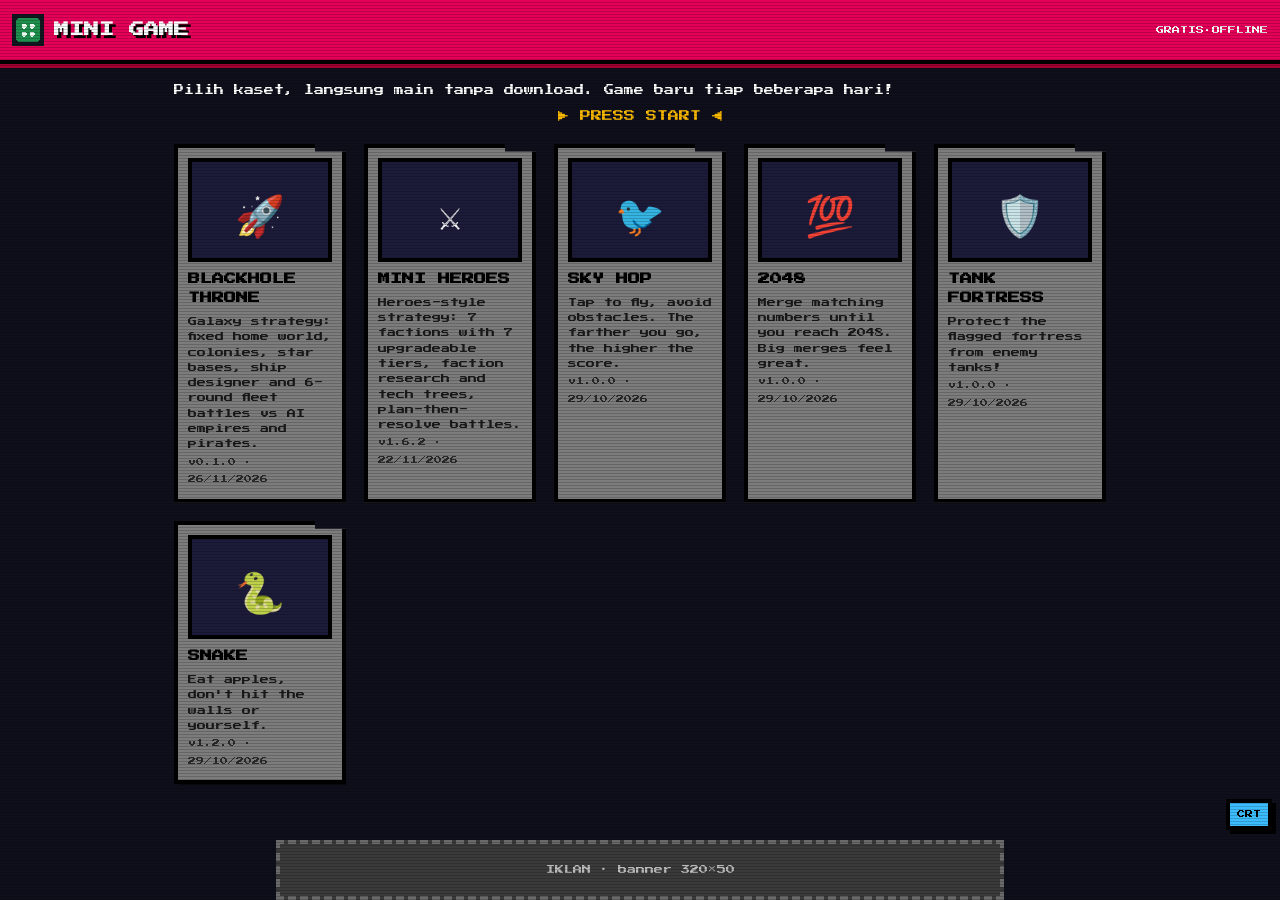
<file: index.html>
<!doctype html><html lang="id"><head><meta charset="utf-8"><meta name="viewport" content="width=device-width,initial-scale=1">
<title>Mini Game Portal</title><meta name="theme-color" content="#12161f"><link rel="manifest" href="manifest.webmanifest">
<link rel="icon" href="icons/icon-192.png"><link rel="stylesheet" href="style.css"></head><body class="crt">
<a class="btn alt" id="crt" style="position:fixed;right:8px;bottom:70px;z-index:20;font-size:8px;padding:5px 7px">CRT</a><header class="top"><img src="icons/icon-192.png" width="32" height="32" alt=""><h1>MINI GAME</h1><span style="margin-left:auto;font-size:8px">GRATIS·OFFLINE</span></header>
<main class="wrap"><p style="margin-top:0;font-size:10px">Pilih kaset, langsung main tanpa download. Game baru tiap beberapa hari!</p><p class="blink">▶ PRESS START ◀</p><div class="grid" id="g"></div></main>
<script src="ads.js"></script><script>
const DAY=864e5,rec=d=>Date.now()-new Date(d)<7*DAY;
fetch('games.json').then(r=>r.json()).then(list=>{
 list.sort((a,b)=>b.updated.localeCompare(a.updated));
 g.innerHTML=list.map(x=>{const nb=rec(x.added),ub=!nb&&rec(x.updated);
  return `<a class="card" href="${x.path}">${nb?'<span class="badge">Baru</span>':ub?'<span class="badge up">Update</span>':''}
  <div class="ic">${x.icon}</div><h3>${x.title}</h3><p>${x.desc}</p><small>v${x.version} · ${new Date(x.updated).toLocaleDateString('id-ID')}</small></a>`}).join('');
}).catch(()=>g.textContent='Gagal memuat daftar game.');
Ads.bottomBanner();
if(localStorage.crt==='0')document.body.classList.remove('crt');crt.onclick=()=>{localStorage.crt=document.body.classList.toggle('crt')?'1':'0'};
</script></body></html>
</file>
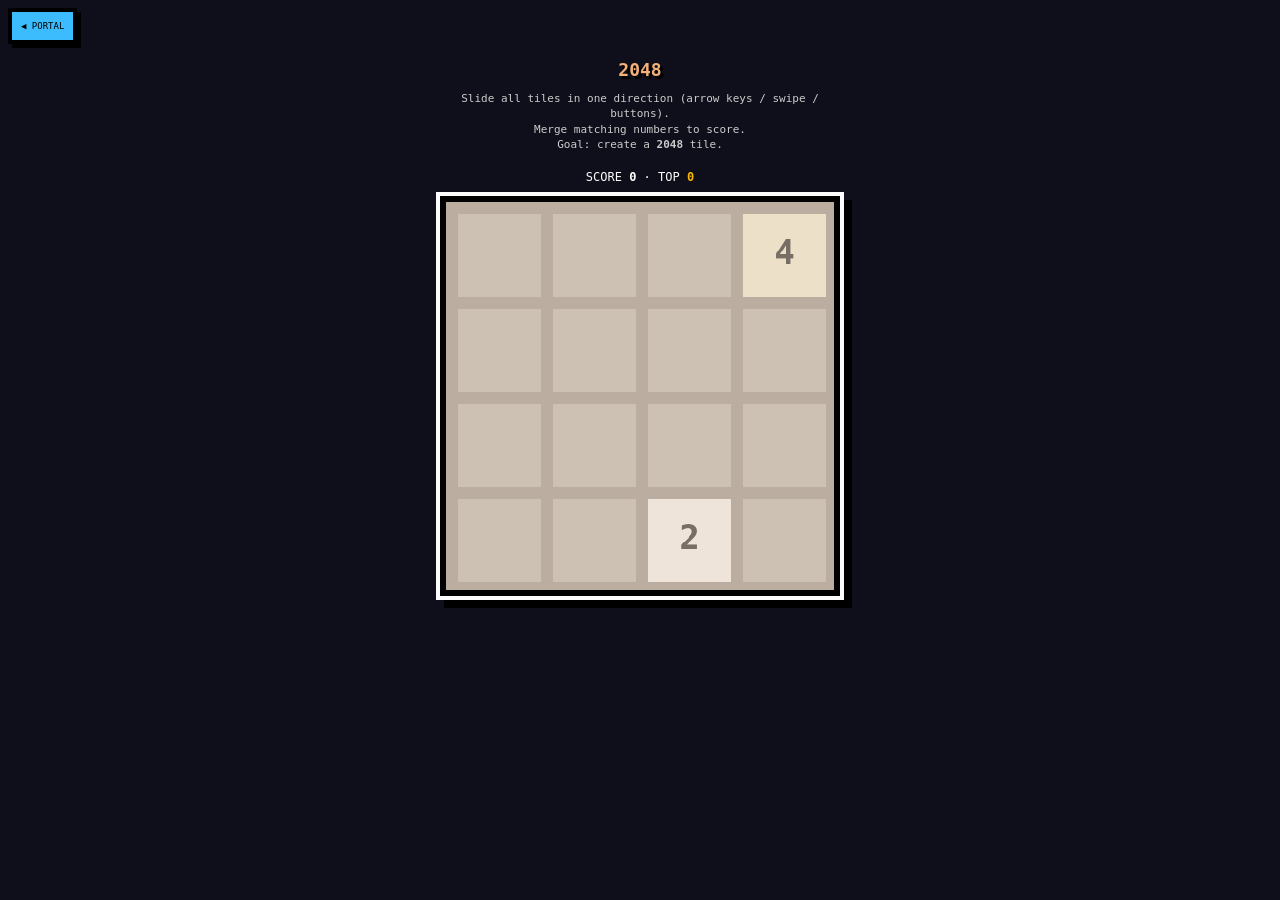
<file: games/2048/index.html>
<!doctype html><html lang="en"><head><meta charset="utf-8"><meta name="viewport" content="width=device-width,initial-scale=1">
<title>2048 · Mini Game</title><meta name="theme-color" content="#12161f"><link rel="manifest" href="../../manifest.webmanifest"><link rel="icon" href="../../icons/icon-192.png"><link rel="stylesheet" href="../../style.css">
<style>
body{display:flex;flex-direction:column;align-items:center;touch-action:none;padding-top:50px;font-family:monospace}
h1{margin:6px 0;font-size:18px;color:#f2b179;text-shadow:3px 3px 0 #000}#info{margin:8px 0;font-size:12px}#hint{font-size:11px;color:#ccc;max-width:360px;text-align:center;margin-bottom:8px;line-height:1.4}
#box{position:relative;width:min(calc(100vw - 32px),400px)}canvas{display:block;width:100%;height:auto;aspect-ratio:1;background:#bbada0;border:6px solid #000;box-shadow:0 0 0 4px #fcfcfc,8px 8px 0 4px #000}
#pad{display:none;grid-template-columns:repeat(3,70px);gap:8px;margin-top:14px}#pad button{height:60px;font-size:20px;border:4px solid #000;background:#7c7c7c;color:#000;box-shadow:3px 3px 0 #000;cursor:pointer}#pad button:active{transform:translate(2px,2px);box-shadow:none}
body.touch #pad{display:grid}
#over{display:none;position:fixed;inset:0;background:#000c;align-items:center;justify-content:center;flex-direction:column;gap:16px;z-index:20}
#over.show{display:flex}
</style></head><body>
<a class="btn alt tool back" href="../../">◀ PORTAL</a>
<h1>2048</h1>
<div id="hint">Slide all tiles in one direction (arrow keys / swipe / buttons).<br>Merge matching numbers to score.<br>Goal: create a <b>2048</b> tile.</div>
<div id="info">SCORE <b id="s">0</b> · TOP <b id="b" style="color:#f8b800">0</b></div>
<div id="box"><canvas id="c" width="400" height="400"></canvas></div>
<div id="pad"><span></span><button data-d="up">▲</button><span></span><button data-d="left">◄</button><button id="new">↺</button><button data-d="right">►</button><span></span><button data-d="down">▼</button></div>
<div id="over"><h2 style="color:#e40058;text-shadow:3px 3px 0 #000;margin:0;font-size:24px">GAME OVER</h2><button class="btn" id="again">Play Again</button></div>
<script>
const N=4;
const c=document.getElementById('c');
const x=c.getContext('2d');
let grid=[], score=0, best=+localStorage.best2048||0;
document.getElementById('b').textContent=best;
const colors={0:'#cdc1b4',2:'#eee4da',4:'#ede0c8',8:'#f2b179',16:'#f59563',32:'#f67c5f',64:'#f65e3b',128:'#edcf72',256:'#edcc61',512:'#edc850',1024:'#edc53f',2048:'#edc22e'};
function init(){
  grid=Array.from({length:N},()=>Array(N).fill(0));
  score=0;
  document.getElementById('s').textContent=0;
  document.getElementById('over').classList.remove('show');
  addTile(); addTile();
  draw();
}
function addTile(){
  const empty=[];
  for(let r=0;r<N;r++) for(let c=0;c<N;c++) if(grid[r][c]===0) empty.push([r,c]);
  if(!empty.length) return false;
  const [r,c]=empty[Math.floor(Math.random()*empty.length)];
  grid[r][c]=Math.random()<0.9?2:4;
  return true;
}
function draw(){
  x.fillStyle='#bbada0';
  x.fillRect(0,0,400,400);
  const size=86, gap=12;
  for(let r=0;r<N;r++){
    for(let c=0;c<N;c++){
      const v=grid[r][c];
      const px=gap+c*(size+gap);
      const py=gap+r*(size+gap);
      x.fillStyle=colors[v]||'#3c3a32';
      x.fillRect(px,py,size,size);
      if(v){
        x.fillStyle=v>4?'#f9f6f2':'#776e65';
        x.font='bold 36px monospace';
        x.textAlign='center';
        x.textBaseline='middle';
        x.fillText(v, px+size/2, py+size/2);
      }
    }
  }
}
function rotate(){ grid=grid[0].map((_,i)=>grid.map(row=>row[i]).reverse()); }
function slideLeft(){
  let moved=false;
  for(let r=0;r<N;r++){
    let row=grid[r].filter(v=>v);
    for(let i=0;i<row.length-1;i++){
      if(row[i]===row[i+1]){ row[i]*=2; score+=row[i]; row.splice(i+1,1); moved=true; }
    }
    while(row.length<N) row.push(0);
    if(row.join()!==grid[r].join()) moved=true;
    grid[r]=row;
  }
  return moved;
}
function move(dir){
  if(document.getElementById('over').classList.contains('show')) return;
  const times={left:0, up:3, right:2, down:1}[dir];
  for(let i=0;i<times;i++) rotate();
  const moved=slideLeft();
  for(let i=0;i<(4-times)%4;i++) rotate();
  if(moved){
    document.getElementById('s').textContent=score;
    if(score>best){ best=score; localStorage.best2048=best; document.getElementById('b').textContent=best; }
    if(!addTile()) checkOver();
    draw();
  }
}
function checkOver(){
  for(let r=0;r<N;r++) for(let c=0;c<N;c++){
    if(grid[r][c]===0) return;
    if(c<N-1 && grid[r][c]===grid[r][c+1]) return;
    if(r<N-1 && grid[r][c]===grid[r+1][c]) return;
  }
  document.getElementById('over').classList.add('show');
}
addEventListener('keydown', e=>{
  const map={ArrowLeft:'left', ArrowRight:'right', ArrowUp:'up', ArrowDown:'down'};
  if(map[e.key]){ e.preventDefault(); move(map[e.key]); }
});
document.querySelectorAll('[data-d]').forEach(btn=>btn.onclick=()=>move(btn.dataset.d));
document.getElementById('new').onclick=document.getElementById('again').onclick=init;
let sx,sy;
document.addEventListener('touchstart', e=>{sx=e.touches[0].clientX; sy=e.touches[0].clientY;},{passive:true});
document.addEventListener('touchend', e=>{
  const dx=e.changedTouches[0].clientX-sx, dy=e.changedTouches[0].clientY-sy;
  if(Math.abs(dx)+Math.abs(dy)<40) return;
  Math.abs(dx)>Math.abs(dy) ? move(dx>0?'right':'left') : move(dy>0?'down':'up');
});
if('ontouchstart' in window || navigator.maxTouchPoints>0) document.body.classList.add('touch');
init();
</script></body></html>
</file>
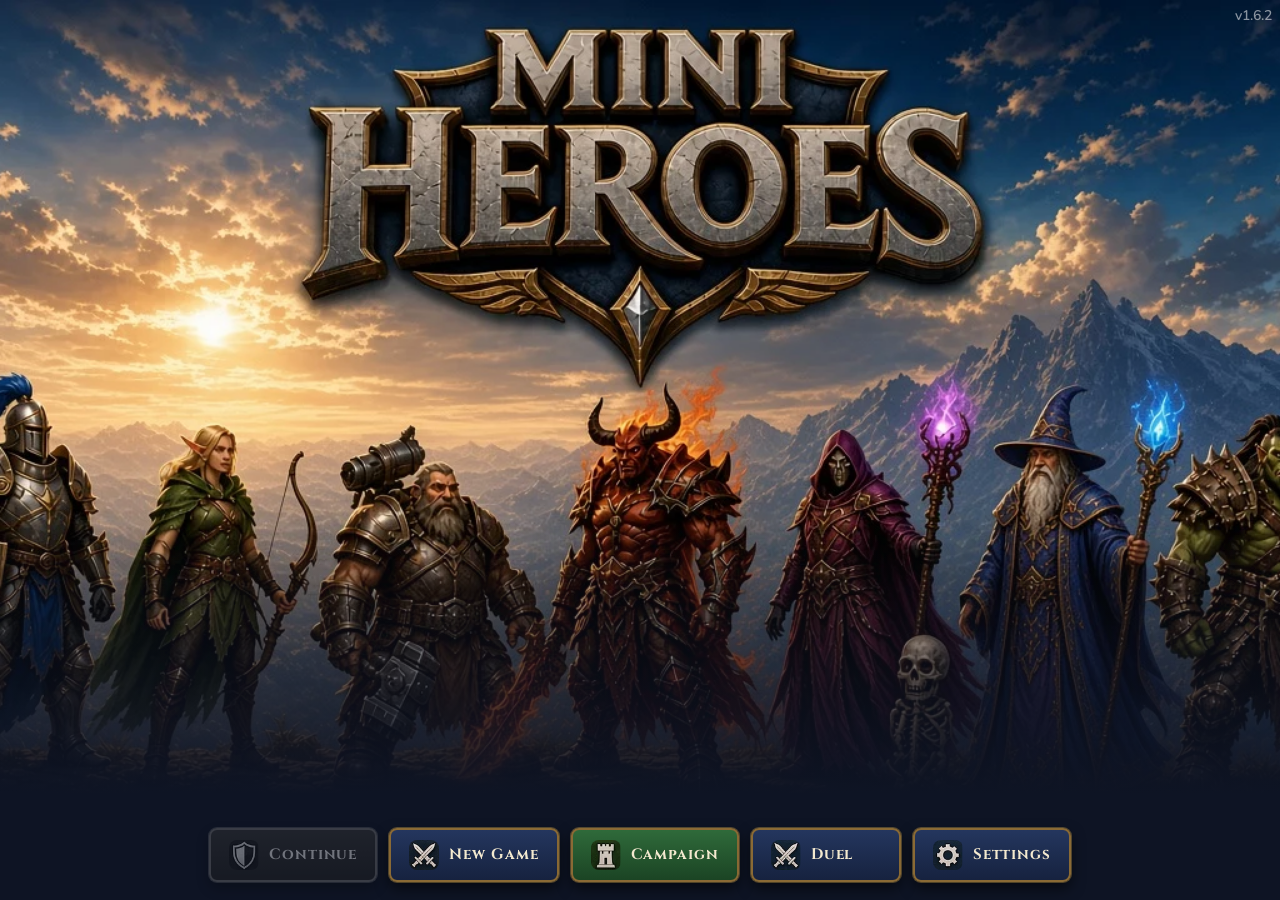
<file: games/miniheroes/index.html>
<!doctype html><html lang="en"><head><meta charset="utf-8"><meta name="viewport" content="width=device-width,initial-scale=1,user-scalable=no,viewport-fit=cover">
<title>Mini Heroes · Mini Game</title><meta name="theme-color" content="#0e1424"><link rel="manifest" href="../../manifest.webmanifest"><link rel="icon" href="../../icons/icon-192.png"><link rel="stylesheet" href="../../style.css">
<style>

/* Mini Heroes 1.6.2 — painted fantasy theme (overrides portal style.css on this page only) */
@font-face{font-family:'Cinzel';src:url(fonts/Cinzel-700.woff2) format('woff2');font-weight:700;font-style:normal;font-display:swap}
@font-face{font-family:'Cinzel Decorative';src:url(fonts/CinzelDecorative-700.woff2) format('woff2');font-weight:700;font-style:normal;font-display:swap}
@font-face{font-family:'Nunito';src:url(fonts/Nunito-600.woff2) format('woff2');font-weight:600;font-style:normal;font-display:swap}
@font-face{font-family:'Nunito';src:url(fonts/Nunito-800.woff2) format('woff2');font-weight:800;font-style:normal;font-display:swap}
:root{--bg:#0e1424;--panel:#18223a;--parchment:#e9d8b0;--ink:#f3ead6;--ink-dark:#2a1c0a;--gold:#d9a441;--gold-dark:#8a6a35;--gold-hi:#e2b552;--gold-lo:#a8782a;--red:#b33a2e;--blue:#3f7fbf;--green:#5f9e3a;--yellow:#d9a441;--grey:#7a7468;--dark:#0a0d16;--r:0px}
/* Undo the portal's `* { border-radius:0 !important }` without editing style.css */
body.mh,body.mh *{border-radius:var(--r,0px)!important;image-rendering:auto}
body.mh{margin:0;background:var(--bg);color:var(--ink);font-family:'Nunito',system-ui,sans-serif;font-weight:600;font-size:13px;line-height:1.45;image-rendering:auto;touch-action:none}
body.mh img,body.mh canvas{image-rendering:auto}
body.mh h2,body.mh h3,#ttl{font-family:'Cinzel Decorative',Cinzel,serif;font-weight:700;color:var(--gold);letter-spacing:.03em;text-shadow:none}
body.mh h2{font-size:18px;margin:0 0 8px}
body.mh h3{font-family:Cinzel,serif;font-size:14px;margin:10px 0 6px}
body.mh .btn{display:inline-block;font-family:Cinzel,serif;font-weight:700;font-size:12px;line-height:1.2;letter-spacing:.03em;text-transform:none;border:2px solid var(--gold-dark);padding:8px 12px;cursor:pointer;color:var(--ink-dark);background:linear-gradient(var(--gold-hi),var(--gold-lo));box-shadow:0 4px 12px #0008,inset 0 1px 0 #f3e0a8;--r:8px}
body.mh .btn:active{transform:translateY(1px);filter:brightness(.86);box-shadow:0 2px 6px #0008,inset 0 1px 0 #f3e0a8}
body.mh .btn.alt{background:linear-gradient(#3a5080,#24365c);color:var(--ink);box-shadow:0 4px 12px #0008,inset 0 1px 0 #8aa0c844}
body.mh .btn.g{background:linear-gradient(#7bb34e,#3d6e24);color:var(--ink)}
body.mh .btn.y{background:linear-gradient(var(--gold-hi),var(--gold-lo));color:var(--ink-dark)}
body.mh .btn.p{background:linear-gradient(#6a3a8a,#3a2058);color:var(--ink)}
body.mh .btn.r{background:linear-gradient(#c44a3c,#8a2a22);color:var(--ink)}
body.mh .btn[disabled]{opacity:.4;pointer-events:none;filter:grayscale(.3)}
body.mh input,body.mh select,body.mh textarea{font:inherit;color:var(--ink);background:var(--bg);border:2px solid var(--gold-dark);--r:8px;padding:6px 8px}
html,body{margin:0;width:100%;height:100%;overflow:hidden;overscroll-behavior:none}
body{touch-action:none}
#app{position:fixed;inset:0;width:100vw;height:100vh;height:100dvh;display:grid;grid-template-columns:100%;grid-template-rows:auto 1fr auto;grid-template-areas:"top" "view" "bar"}
#top{grid-area:top;display:flex;align-items:center;gap:6px;padding:4px 6px;background:#18223a;border-bottom:2px solid #8a6a35;box-shadow:0 4px 12px #0008;min-width:0}
#top .tb{flex:none;padding:5px 6px;font-size:11px;border-width:2px;box-shadow:0 4px 12px #0008}
#res{flex:1;display:flex;flex-wrap:wrap;gap:2px 10px;align-items:center;min-width:0}
#res span{display:inline-flex;align-items:center;gap:3px;white-space:nowrap}#res img{width:20px;height:20px;image-rendering:auto;border-radius:4px;--r:4px}
#res b{color:var(--yellow)}#cal{color:#3f7fbf;white-space:nowrap}
#ttl{color:var(--yellow);text-shadow:0 1px 2px #3a2a14;white-space:nowrap;display:none}
@media (max-width:899px),(max-height:499px){#top{flex-wrap:wrap}#res{order:9;flex-basis:100%;justify-content:space-around}#cal{flex:1;text-align:center;font-size:11px}}
#view{grid-area:view;position:relative;overflow:hidden;background:#0e1424;min-height:0}
#px{position:absolute;inset:0;width:100%;height:100%;pointer-events:none;visibility:hidden}
#c{position:absolute;inset:0;width:100%;height:100%;image-rendering:auto;touch-action:none;cursor:pointer}
#msg{position:absolute;left:6px;right:6px;bottom:6px;pointer-events:none;text-align:center;color:var(--green);font-size:12px;line-height:1.5;text-shadow:0 1px 2px #3a2a14}
#msg:not(:empty){background:#000a;padding:5px;border:2px solid #8a6a35}
#tut{position:absolute;left:50%;transform:translateX(-50%);top:64px;width:min(92%,460px);z-index:5;background:#18223aee;border:3px solid #d9a441;box-shadow:0 4px 12px #0008;padding:8px;font-size:12px;line-height:1.6;color:#fff}
#tut b{color:var(--yellow)}#tut .btn{margin-top:6px;padding:6px 8px;font-size:11px;border-width:2px;box-shadow:0 4px 12px #0008}
@media (min-width:900px){#tut{top:8px}}
.skl{display:grid;grid-template-columns:repeat(4,minmax(0,1fr));gap:3px}.skl span{background:#0e1424;border:2px solid #8a6a35;padding:3px 2px;font-size:11px;text-align:center;color:#3f7fbf}.skl span i{display:block;font-style:normal;color:var(--yellow)}.skl .e{color:#444}
#pre{position:absolute;left:0;right:0;bottom:0;max-height:52%;overflow-y:auto;z-index:4;background:#18223af2;border-top:2px solid #8a6a35;box-shadow:0 -4px 12px #0008;padding:6px 8px;font-size:11px;line-height:1.6;color:#fff}
#pre h2{font-size:14px;margin:0 0 2px;color:var(--yellow);text-shadow:0 1px 2px #3a2a14}#pre h3{font-size:12px;margin:6px 0 2px;color:var(--blue)}#pre p{margin:2px 0}#pre .hl{color:var(--yellow)}
#pre .bar{display:flex;flex-wrap:wrap;gap:4px;align-items:center;margin:2px 0}#pre .btn{padding:6px 6px;font-size:11px;border-width:2px;box-shadow:0 4px 12px #0008}
@media (min-width:900px){#pre{left:auto;top:0;width:340px;max-height:none;border-top:0;border-left:2px solid #8a6a35;box-shadow:-4px 0 12px #0008;font-size:12px}}
.tal{display:grid;grid-template-columns:repeat(3,minmax(0,1fr));gap:4px}.tal div{display:flex;flex-direction:column;gap:4px}.tal .btn{font-size:11px;padding:5px 3px;text-align:left;opacity:1}.tal .btn small{display:block;font-size:11px;line-height:1.4;opacity:.85}.tal .btn[disabled]{opacity:.45}.tal .ult{border-color:#d9a441}
#pol{display:flex;gap:2px}.pi{display:inline-block;font-style:normal;font-size:11px;color:#000;padding:2px 3px;border:2px solid #8a6a35;margin-right:3px;vertical-align:middle}
.kg{padding:8px 10px}.kslots{display:grid;grid-template-columns:repeat(auto-fit,minmax(150px,1fr));gap:6px}.kslot{font-size:12px;padding:10px 6px;text-align:left}
.cols3{display:grid;grid-template-columns:1fr;gap:6px}@media (min-width:900px){.cols3{grid-template-columns:repeat(3,1fr)}}
.ok{color:var(--green)}
#pre .fbar{position:sticky;bottom:-6px;margin:4px -8px -6px;padding:6px 8px max(6px,env(safe-area-inset-bottom));background:#18223a;border-top:2px solid #8a6a35}
#tip{position:absolute;z-index:6;pointer-events:none;background:#18223af0;border:2px solid #8a6a35;box-shadow:0 4px 12px #0008;padding:5px 7px;font-size:11px;line-height:1.6;color:#fff;max-width:240px}#tip b{color:var(--yellow);display:flex;gap:4px;align-items:center}#tip img{width:16px;height:16px;image-rendering:auto}#tip .thr{color:#000;padding:1px 4px;margin-top:2px;display:inline-block}
#cele{position:absolute;inset:0;z-index:7;pointer-events:none;align-items:center;justify-content:center}
#cele .cbox{display:flex;flex-direction:column;align-items:center;gap:6px;padding:12px 16px;background:#18223ae0;border:2px solid #8a6a35;box-shadow:0 0 0 2px var(--a),0 4px 16px #000a;text-align:center}
#cele .cbox img{width:48px;height:48px;image-rendering:auto}#cele b{font-size:clamp(16px,3.2vw,24px);color:var(--a);text-shadow:0 1px 2px #3a2a14}#cele small{font-size:13px;color:#fff}
#cele.go .cbox{animation:cpop 1.5s ease-out forwards}@keyframes cpop{0%{transform:scale(.2);opacity:0}15%{transform:scale(1.15);opacity:1}25%{transform:scale(1)}80%{opacity:1}100%{transform:scale(1.05) translateY(-20px);opacity:0}}
#cele i{position:absolute;left:50%;top:50%;width:6px;height:6px;opacity:0}#cele i.coin{width:8px;height:8px;border-radius:50%;--r:50%;border:1px solid #000}#cele.go i{animation:burst 1.1s ease-out forwards}
@keyframes burst{0%{transform:translate(0,0) scale(1);opacity:1}100%{transform:translate(var(--dx),calc(var(--dy) + 40px)) scale(.4);opacity:0}}
.tres{display:flex;flex-wrap:wrap;gap:4px 14px;padding:6px 10px;background:#0e1424;border-bottom:2px solid #8a6a35;font-size:13px}.tres span{display:flex;align-items:center;gap:4px}.tres img{width:20px;height:20px;image-rendering:auto}.tres small{color:var(--green);font-size:11px}
.mkt{border:2px solid #8a6a35;background:#0e1424;padding:5px;margin:4px 0}.mkt img{width:18px;height:18px;image-rendering:auto}.mkt .bar{display:flex;flex-wrap:wrap;gap:4px;align-items:center;margin:2px 0}.mkt small{font-size:11px;opacity:.8}.mrange{flex:1;min-width:90px;accent-color:#d9a441}.mprev{flex:1;font-size:11px}
.fdia{display:inline-block;line-height:0;margin-right:6px;vertical-align:middle}.fdia i{display:inline-block;width:7px;height:7px;margin:0 1px 1px 0;background:#2a2a4a;border:1px solid #000}.fdia i.m{background:#3f7fbf}.fdia i.r{background:#5f9e3a}
.it.form{align-items:center}.dz{display:inline-block;width:12px;height:12px;background:#3f7fbf80;border:2px solid #3f7fbf;vertical-align:middle}.hlp summary{cursor:pointer;color:var(--blue);margin:4px 0}.hlp div{font-size:11px;margin:2px 0}
#mmapw{position:absolute;right:6px;bottom:44px;display:flex;flex-direction:column;align-items:flex-end;gap:4px;z-index:3}#mmap{width:min(36vw,150px);height:auto;image-rendering:auto;border:2px solid #8a6a35;background:#000;box-shadow:0 4px 12px #0008;cursor:pointer}#mmapw.hide #mmap{display:none}#mmapw .btn{padding:4px 6px;font-size:11px;border-width:2px}
@media (min-width:900px) and (min-height:500px){#mmapw{display:none!important}}
#obj{position:absolute;left:50%;transform:translateX(-50%);top:6px;z-index:4;max-width:min(94%,640px);background:#18223ae8;border:3px solid #d9a441;box-shadow:0 4px 12px #0008;padding:5px 8px;font-size:11px;line-height:1.6;color:#fcfcfc;text-align:center;pointer-events:none}
@media (max-width:899px){#obj{top:84px;max-width:calc(100% - 70px);left:6px;transform:none}}
#dlg{position:absolute;inset:0;z-index:25;background:#0008;align-items:flex-end;justify-content:center;padding-bottom:20px}
#dlg .dbox{width:min(94%,620px);background:#18223a;border:2px solid #8a6a35;box-shadow:0 0 0 2px #8a6a35,0 4px 16px #000a;padding:10px 12px;font-size:12px;line-height:1.8;color:#fcfcfc;animation:pop .2s ease-out}
#dlg b{color:#d9a441;display:block;margin-bottom:4px}#dlg p{margin:0 0 6px}#dlg .bar{display:flex;gap:6px;align-items:center;justify-content:flex-end}#dlg i{flex:1;font-style:normal;color:#888;font-size:11px}#dlg .btn{padding:6px 8px;font-size:11px;border-width:2px}
.mt{display:grid;grid-template-columns:1fr 1fr;gap:8px}.mt>div{min-width:0}.mt h3{margin:4px 0}
.msl{display:grid;grid-template-columns:repeat(4,minmax(0,1fr));gap:4px}@media (min-width:700px){.msl{grid-template-columns:repeat(7,minmax(0,1fr))}.mt{grid-template-columns:1fr 1fr}}
.msl button{position:relative;aspect-ratio:1;padding:0;background:#0e1424;border:2px solid #8a6a35;box-shadow:none;min-width:0}.msl button img{width:100%;height:100%;image-rendering:auto}.msl button s{position:absolute;right:1px;bottom:0;text-decoration:none;font-size:11px;color:var(--yellow);text-shadow:0 1px 2px #3a2a14}
.msl button.sel{border-color:#d9a441;box-shadow:0 0 0 2px #d9a441}.msl button.tgt{border-color:#5f9e3a}.mart{display:flex;flex-wrap:wrap;gap:4px}.mart .btn{font-size:11px;padding:5px}
#mcnt{width:100%;accent-color:#d9a441}
#zoom{position:absolute;right:6px;top:6px;display:flex;flex-direction:column;gap:6px}
#zoom .btn{width:38px;height:38px;padding:0;font-size:14px;border-width:2px;box-shadow:0 4px 12px #0008}
#chip{position:absolute;left:6px;top:6px;display:flex;gap:6px;align-items:center;background:#18223acc;border:2px solid #8a6a35;padding:3px 6px 3px 3px;cursor:pointer;max-width:70%}
#chip img,#chip .hp{width:40px;height:40px;image-rendering:auto;border:2px solid #8a6a35}
.hp{display:inline-block;flex:none;width:40px;height:40px;background-repeat:no-repeat;background-color:#0e1424;background-size:calc(var(--cols)*100%) calc(var(--rows)*100%);background-position:calc(var(--col)*100%/max(var(--cols) - 1,1)) calc(var(--row)*100%/max(var(--rows) - 1,1));image-rendering:auto;border:2px solid #8a6a35;vertical-align:middle}
#chip .bars{display:flex;flex-direction:column;gap:3px;font-size:11px}
.meter{height:6px;width:90px;background:#000;border:1px solid #000}.meter i{display:block;height:100%}
#bar{grid-area:bar;display:flex;flex-wrap:wrap;justify-content:center;gap:6px;padding:6px;background:#18223a;border-top:2px solid #8a6a35;padding-bottom:max(6px,env(safe-area-inset-bottom))}
#bar .btn{padding:9px 8px;font-size:12px;border-width:2px;box-shadow:0 4px 12px #0008}
.btn.g{background:var(--green);color:#000}.btn.y{background:var(--yellow);color:#000}.btn.p{background:#d858f8;color:#000}
.btn[disabled]{opacity:.35;pointer-events:none}
#side{grid-area:side;display:none;overflow-y:auto;background:#18223a;border-left:2px solid #8a6a35;padding:8px;gap:8px;flex-direction:column}
.hcard{display:flex;gap:8px;align-items:center}.hcard img,.hcard .hp{width:64px;height:64px;image-rendering:auto;border:2px solid #8a6a35}
.hcard b{color:var(--yellow);font-size:14px}
.stats{display:grid;grid-template-columns:repeat(4,1fr);gap:4px;text-align:center}.stats div{background:#0e1424;border:2px solid #8a6a35;padding:4px 0}.stats b{display:block;color:var(--yellow);font-size:14px}
.slots{display:grid;grid-template-columns:repeat(7,minmax(0,1fr));gap:3px}.slot{position:relative;aspect-ratio:1;background:#0e1424;border:2px solid #8a6a35}
.slot img{width:100%;height:100%;image-rendering:auto}.slot s{position:absolute;right:0;bottom:-1px;text-decoration:none;font-size:13px;color:var(--yellow);text-shadow:0 0 3px #3a2a14,0 1px 2px #3a2a14}
#mini{width:100%;image-rendering:auto;border:2px solid #8a6a35;background:#000;cursor:pointer}
.lst .btn{display:block;width:100%;margin:3px 0;padding:6px;font-size:11px;text-align:left;border-width:2px;box-shadow:0 4px 12px #0008}
.lst h4{margin:6px 0 2px;font-size:12px;color:#3f7fbf}
@media (min-width:900px) and (min-height:500px){
 #app{grid-template-columns:1fr 300px;grid-template-areas:"top top" "view side" "view bar"}
 #side{display:flex}#chip{display:none}#ttl{display:block}
 #bar{border-left:2px solid #8a6a35;border-top:0}#bar .btn{flex:1 1 40%}
 #res{gap:2px 18px;font-size:13px}#res img{width:24px;height:24px}
}
#panel{display:none;position:fixed;inset:0;z-index:30;background:#000a;align-items:flex-end;justify-content:center}
#panel.show{display:flex}
.pbox{width:100vw;max-height:82dvh;overflow-y:auto;background:var(--panel);border-top:2px solid #8a6a35;box-shadow:0 -4px 12px #0008;padding:10px 10px max(10px,env(safe-area-inset-bottom));font-size:12px;line-height:1.7;animation:up .22s ease-out}
@keyframes up{from{transform:translateY(100%)}to{transform:none}}
@media (min-width:700px){#panel{align-items:center}.pbox{width:min(520px,94vw);border:2px solid #8a6a35;box-shadow:0 4px 12px #0008;animation:pop .15s ease-out}@keyframes pop{from{transform:scale(.9)}}}
.pbox.full{width:100vw;height:100dvh;max-height:100dvh;border:0;box-shadow:none;animation:none;padding:0}
.pbox h2{font-size:16px;margin:0 0 6px;color:var(--yellow);text-shadow:0 1px 2px #3a2a14}
.pbox h3{font-size:13px;margin:10px 0 4px;color:var(--blue)}
.it{display:flex;align-items:center;justify-content:space-between;gap:6px;border-bottom:2px solid #8a6a35;padding:4px 0}
.it .t{flex:1;min-width:0}.it small{color:#aaa;font-size:11px;display:block}.it img{width:32px;height:32px;image-rendering:auto;flex:none}
.sb{padding:7px 8px;font-size:12px;box-shadow:0 4px 12px #0008;border-width:2px}
.no{color:#b33a2e}.ok{color:var(--green)}
.thead{position:sticky;top:0;z-index:2;display:flex;align-items:center;gap:8px;padding:8px 10px;background:#18223a;border-bottom:2px solid #8a6a35}
.thead h2{flex:1;margin:0}
.tview{display:block;width:100%;max-height:34dvh;object-fit:contain;image-rendering:auto;background:#000;border-bottom:2px solid #8a6a35}
.tscene{position:relative;background:#0e1424 var(--bg) center 40%/cover no-repeat;border-bottom:2px solid #8a6a35;min-height:min(46vw,30dvh);display:flex;flex-direction:column;justify-content:flex-end}
.tscene .tview{display:none}
.tscene::before{content:'';position:absolute;inset:0;background:linear-gradient(180deg,#0000 45%,#0e1424cc 100%);pointer-events:none}
.tbld{position:relative;display:flex;gap:4px;overflow-x:auto;padding:6px;scrollbar-width:thin;-webkit-overflow-scrolling:touch}
.bcard{flex:none;width:62px;display:flex;flex-direction:column;align-items:center;gap:2px;padding:3px 2px;background:#18223aee;border:2px solid #8a6a35;box-shadow:inset 0 0 0 1px #3c3c6c;color:#fcfcfc;font:inherit;font-size:11px;line-height:1.2;text-align:center;cursor:default}
.bcard b{font-size:20px;line-height:34px;height:34px}.bcard img,.bcard .pu{width:34px;height:34px}
.bcard span{min-height:14px;display:flex;align-items:center}.bcard i{font-style:normal;font-size:11px}
.bcard.built{box-shadow:inset 0 0 0 1px #5f9e3a}.bcard.built i{color:#5f9e3a}
.bcard.can{border-color:#d9a441;cursor:pointer;animation:bpulse 1.4s infinite}.bcard.can i{color:#d9a441}
.bcard.lock{filter:grayscale(1) brightness(.6)}
@keyframes bpulse{50%{box-shadow:inset 0 0 0 1px #d9a441,0 0 6px #d9a441}}
.pu{display:inline-block;flex:none;width:48px;height:48px;background-repeat:no-repeat;background-size:calc(var(--n) * 100%) 100%;background-position:calc(var(--x) * 100% / (var(--n) - 1)) 0;image-rendering:auto}
.it .pu{width:52px;height:52px;margin:-6px 0}.slot .pu{width:100%;height:100%}.fu .pu{width:40px;height:40px}
.msl .pu{width:100%;height:100%;pointer-events:none}.slot .pu,.bcard .pu{pointer-events:none}
@media (min-width:900px){.bcard{width:74px;font-size:11px}.bcard b,.bcard img,.bcard .pu{width:44px;height:44px;line-height:44px}.tscene{min-height:220px}}
.cols{display:grid;grid-template-columns:1fr;gap:0 16px;padding:0 10px 16px}
@media (min-width:900px){.cols{grid-template-columns:1fr 1fr}}
.rp{background:#0e1424;border:2px solid #8a6a35;padding:6px 8px;font-size:12px}.rp b{font-size:16px;color:var(--yellow)}.rp .meter{width:100%;margin:4px 0}.rp small{display:block;color:#aaa}
.tl{display:grid;grid-template-columns:70px 1fr;gap:6px;align-items:stretch;margin:4px 0;border-bottom:2px solid #8a6a35;padding-bottom:4px}.tl>b{font-size:11px;color:var(--blue)}.tl>b small{display:block;color:var(--yellow)}
.tch{display:grid;grid-template-columns:repeat(3,minmax(0,1fr));gap:4px}.tch .btn{font-size:11px;padding:5px 4px;text-align:left}.tch .btn small{display:block;font-size:11px;line-height:1.4;opacity:.85}.tch .btn[disabled]{opacity:.5}.tch .ult{border-color:#d9a441}
@media (max-width:520px){.tl{grid-template-columns:1fr}.tch{grid-template-columns:1fr}}
.fi{display:flex;flex-direction:column;gap:2px}.fu{display:flex;flex-wrap:wrap;gap:2px}.fu img{width:32px;height:32px;image-rendering:auto;background:#0e1424;border:2px solid #8a6a35}
.rpbar{font-size:11px;color:#3f7fbf}.rpbar b{color:var(--yellow)}.rpbar .meter{width:100%}

/* ---- battle: full-viewport field, slim bottom bar, spellbook menu ---- */
body.battle #app{grid-template-columns:100%;grid-template-rows:1fr auto;grid-template-areas:"view" "bar"}
body.battle #top,body.battle #side{display:none!important}
body.battle #bar{border-left:0;border-top:2px solid #8a6a35;padding:4px 6px;padding-bottom:max(4px,env(safe-area-inset-bottom));gap:6px;flex-wrap:nowrap}
body.battle #bar .btn{flex:1 1 0;max-width:180px;padding:8px 4px;font-size:11px;box-shadow:0 4px 12px #0008}
body.battle #msg{bottom:4px;font-size:11px}
#book{display:none;position:absolute;inset:0;z-index:20;background:#000b;align-items:center;justify-content:center;perspective:1200px}
#book.show{display:flex}
#book .bk{position:relative;display:grid;grid-template-columns:1fr 1fr;width:min(96vw,760px);height:min(86%,520px);background:#5a2a10;border:2px solid #8a6a35;box-shadow:0 0 0 2px #8a6a35,0 8px 24px #000a;padding:8px;gap:0;transform-style:preserve-3d}
#book .pg{background:#e8d4a0;color:#2a1808;padding:10px 12px;overflow-y:auto;font-size:11px;line-height:1.7;border:2px solid #8a6a35;box-shadow:inset 0 0 12px #a8844880}
#book .pg.l{transform-origin:right center;border-right:1px solid #7a5428;box-shadow:inset -10px 0 12px -6px #6a4418}
#book .pg.r{transform-origin:left center;box-shadow:inset 10px 0 12px -6px #6a4418}
#book.show .pg.l{animation:bkl .45s ease-out}#book.show .pg.r{animation:bkr .45s ease-out}#book.show .bk{animation:bkin .3s ease-out}
@keyframes bkl{0%{transform:rotateY(-88deg);opacity:.2}100%{transform:none;opacity:1}}@keyframes bkr{0%{transform:rotateY(88deg);opacity:.2}100%{transform:none;opacity:1}}
@keyframes bkin{0%{transform:scale(.6) translateY(40px);opacity:0}100%{transform:none;opacity:1}}
#book h2{font-size:14px;margin:0 0 6px;color:#7a1020;text-shadow:1px 1px 0 #fff8}#book h3{font-size:12px;margin:8px 0 3px;color:#204080}
#book .btn{font-size:11px;padding:6px 6px;border-width:2px;box-shadow:0 4px 12px #0008;margin:2px 2px 2px 0}
#book .sp{display:flex;align-items:center;gap:6px;border-bottom:2px dotted #8a6438;padding:4px 0}#book .sp div{flex:1}#book .sp small{display:block;color:#5a4028;font-size:11px}
#book .bkx{position:absolute;right:-10px;top:-12px;width:34px;height:34px;padding:0;background:#b33a2e;color:#fff;font-size:14px}
@media (max-width:600px){#book .bk{grid-template-columns:1fr;grid-template-rows:1fr 1fr;height:88%}#book .pg.l{transform-origin:center bottom;border-right:2px solid #8a6a35}#book .pg.r{transform-origin:center top}
 @keyframes bkl{0%{transform:rotateX(88deg);opacity:.2}100%{transform:none;opacity:1}}@keyframes bkr{0%{transform:rotateX(-88deg);opacity:.2}100%{transform:none;opacity:1}}}
#dbg{position:fixed;left:4px;top:40px;z-index:99;margin:0;padding:4px 6px;background:#000c;color:#5f9e3a;font:12px/1.35 monospace;pointer-events:none;white-space:pre}

/* 1.5 painted UI */
.mmback{display:block;margin:0 0 8px;font-size:13px}
.ico-pi{background:none!important;padding:0!important;border:0!important;width:auto!important;height:auto!important}
.ico{display:inline-block;flex:none;background-image:url(art/icons.webp);background-repeat:no-repeat;vertical-align:middle;border-radius:8px;--r:8px;image-rendering:auto}
.ico.gold{box-shadow:0 0 0 2px #e2b552,0 0 12px #d9a44190}.ico.glow{animation:iglow 1.4s ease-in-out infinite}
@keyframes iglow{50%{box-shadow:0 0 0 2px #7ce0ff,0 0 16px #3f7fbf}}
.evart{display:inline-block;background-image:url(art/events.webp);background-repeat:no-repeat}
#home{position:fixed;inset:0;z-index:30;display:none;flex-direction:column;justify-content:flex-end;align-items:center;background:#0e1424;overflow:hidden}
#home .hbg{position:absolute;inset:0;background:url(art/home.webp) center top/cover no-repeat}
#home .hcastle,#home .htitle,#home .hheroes{display:none;pointer-events:none}
#home .hbg::after{content:'';position:absolute;left:0;right:0;bottom:0;height:42%;background:linear-gradient(transparent,#0e1424 72%);pointer-events:none}
#home nav{position:relative;z-index:2;display:flex;gap:12px;flex-wrap:wrap;justify-content:center;padding:14px 12px calc(18px + env(safe-area-inset-bottom));width:100%;background:linear-gradient(#0e142400,#0e1424e8 40%,#0e1424)}
.hbtn{display:flex;align-items:center;gap:10px;min-width:150px;padding:10px 18px;font:700 15px/1.1 Cinzel,serif;letter-spacing:.06em;color:#f4ead0;background:linear-gradient(#24365e,#16223f);border:2px solid #8a6a35;border-radius:8px;--r:8px;box-shadow:0 0 0 2px #0008,0 6px 14px #0009;cursor:pointer}
.hbtn img{width:30px;height:30px;object-fit:contain;flex:none}.hbtn.hot{background:linear-gradient(#2f6a3a,#1b4424)}.hbtn:disabled{opacity:.45;filter:grayscale(1)}.hbtn:not(:disabled):hover{filter:brightness(1.2)}
#home .hver{position:absolute;right:8px;top:6px;font:14px Nunito,system-ui,sans-serif;color:#fff8}
@media (max-aspect-ratio:1/1){
#home .hbg{background:#0e1424}
#home .hbg::after{display:none}
#home .hcastle{display:block;position:absolute;left:0;right:0;top:0;height:64%;background:url(art/home-castle.webp) 50% 66%/cover no-repeat}
#home .hcastle::after{content:'';position:absolute;left:0;right:0;bottom:0;height:34%;background:linear-gradient(transparent 0%,#1a181490 40%,#0e1424e6 80%,#0e1424 100%);pointer-events:none}
#home .htitle{display:block;position:absolute;left:50%;top:max(10px,3.5%);z-index:2;margin:0;width:min(88%,460px);transform:translateX(-50%);line-height:0;font-size:0;color:transparent}
#home .htitle img{width:100%;height:auto;aspect-ratio:1438/838;filter:drop-shadow(0 6px 14px #000c)}
#home .hheroes{display:block;position:relative;z-index:1;width:100%;flex:none;aspect-ratio:1280/445;max-height:30vh;margin-bottom:-10px;background:url(art/home-heroes.webp) 50% 100%/cover no-repeat;-webkit-mask-image:linear-gradient(transparent,#000 14%);mask-image:linear-gradient(transparent,#000 14%)}
#home nav{flex-direction:column;align-items:stretch;padding:12px 24px 22px;background:linear-gradient(#0e142400,#0e1424b0 40%,#0e1424f2 68%,#0e1424)}
.hbtn{justify-content:flex-start}
}
.fgrid{display:grid!important;grid-template-columns:repeat(auto-fill,minmax(92px,1fr));gap:8px}
.fcard{display:flex;flex-direction:column;align-items:center;gap:4px;padding:6px 4px;background:#18223a;border:2px solid #333a55;border-radius:8px;--r:8px;color:#fff;font:inherit;font-size:13px;cursor:pointer}
.fgrid .fcard{background:#18223a!important;color:#fff!important}.fcard canvas,.fcard img,.fcard .pu{width:56px!important;height:56px!important;object-fit:contain}.fcard.y{border-color:var(--fc);box-shadow:0 0 12px var(--fc)}.fcard .rq{font-size:34px;line-height:56px}
.pgrid{display:grid;grid-template-columns:repeat(auto-fill,minmax(96px,1fr));gap:8px;margin:8px 0}
.pcard{position:relative;display:flex;flex-direction:column;align-items:center;gap:5px;padding:8px 4px;background:#18223a;border:2px solid #3a3f5c;border-radius:8px;--r:8px;color:#e8e2cc;font:inherit;font-size:12px;cursor:pointer;border-top-color:var(--pc)}
.pcard.on{border-color:#e2b552;box-shadow:0 0 14px #d9a441a0;background:#2a2410}.pcard.on b{position:absolute;top:2px;right:4px;font-size:11px;color:#e2b552}.pcard.lock{opacity:.45}
.ttree{display:flex;flex-direction:column;gap:6px;margin:8px 0}
.tlv{display:grid;grid-template-columns:44px repeat(3,1fr);gap:6px;align-items:center}.tlv>b{font-size:13px;color:#e2b552;text-align:center}.tlv>b small{display:block;color:#aaa;font-size:11px}
.tnode{position:relative;display:flex;flex-direction:column;align-items:center;gap:3px;padding:6px 2px;background:#18223a;border:2px solid #2c3352;border-radius:10px;--r:10px;color:#ddd;font:inherit;font-size:11px;cursor:pointer}
.tnode .ico{border-radius:50%!important;--r:50%;filter:hue-rotate(var(--h))}.tnode.gold{border-color:#e2b552;background:#2a2410}.tnode.gold .ico{box-shadow:0 0 0 3px #e2b552,0 0 14px #d9a441}
.tnode.glow{border-color:#3f7fbf}.tnode.glow .ico{animation:iglow 1.4s ease-in-out infinite}.tnode.lock .ico,.tnode.dim .ico{filter:hue-rotate(var(--h)) grayscale(.85) brightness(.55)}
.tnode .pad{position:absolute;top:18px;font-style:normal;font-size:20px;text-shadow:0 2px 3px #000}
.dcard{position:fixed;inset:0;z-index:40;display:flex;align-items:center;justify-content:center;background:#0009}
.dbox{width:min(320px,88vw);display:flex;flex-direction:column;align-items:center;gap:6px;padding:16px;text-align:center;background:linear-gradient(#1a2444,#10162c);border:2px solid #8a6a35;border-radius:12px;--r:12px;box-shadow:0 10px 30px #000}
.dbox .ico{border-radius:50%;--r:50%}.dbox h3{color:#e2b552;margin:4px 0 0}.dbox .dcost{color:#e2b552}
.srow{display:flex;gap:6px;margin:4px 0}.evhead{text-align:center}.endart img{width:100%;max-height:46vh;object-fit:cover;border-radius:8px;--r:8px;border:2px solid #8a6a35}
#cele .cbox .ico,#cele .cbox .evart{margin-bottom:2px}

/* Theme polish */
#top{background:var(--panel);border-bottom:2px solid var(--gold-dark);box-shadow:0 4px 12px #0008}
#top .tb{font-size:11px;padding:6px 8px;box-shadow:0 4px 12px #0008}
#ttl{font-family:'Cinzel Decorative',Cinzel,serif;font-size:16px;color:var(--gold);text-shadow:none}
#view{background:var(--bg)}
#c{image-rendering:auto}
#bar{background:var(--panel);border-top:2px solid var(--gold-dark);box-shadow:0 -4px 12px #0008}
#bar .btn{padding:8px 8px;font-size:11px}
@media (max-width:400px){#bar .btn{padding:7px 5px;font-size:11px}}
#side{background:var(--panel);border-left:2px solid var(--gold-dark)}
.pbox{background:var(--panel);color:var(--ink);border-top:2px solid var(--gold-dark);box-shadow:0 -4px 16px #000a,inset 0 1px 0 #e2b55255;font-size:13px;--r:10px 10px 0 0}
@media (min-width:700px){.pbox{width:min(640px,94vw);--r:10px;border:2px solid var(--gold-dark);border-bottom:0}}
#tut,#dlg .dbox,#tip{background:var(--parchment);color:var(--ink-dark);border:2px solid var(--gold-dark);box-shadow:0 4px 12px #0008,inset 0 0 0 1px #f3ead680;--r:10px}
#tut b,#dlg b,#tip b,#tut .hl,#dlg .hl{color:#6a4a18}
#msg:not(:empty){background:#18223ae8;border:2px solid var(--gold-dark);color:var(--ink);--r:8px;text-shadow:0 1px 2px #0008}
#chip,#obj{background:#18223acc;border:2px solid var(--gold-dark);box-shadow:0 4px 12px #0008;--r:8px}
#mmap{border:2px solid var(--gold-dark);box-shadow:0 4px 12px #0008;--r:8px;image-rendering:auto}
#mini{border:2px solid var(--gold-dark);--r:8px;image-rendering:auto}
#pre{background:#18223af2;border-color:var(--gold-dark);color:var(--ink);font-size:12px}
#pre h2,#pre h3{font-family:Cinzel,serif}
.skl span,.stats div,.slot,.msl button,.mkt,.fu img,.fu .pu{background:var(--bg);border:2px solid var(--gold-dark);--r:8px}
.hbtn{font-family:Cinzel,serif;font-weight:700;color:#f4ead0;background:linear-gradient(#24365e,#16223f);border:2px solid var(--gold-dark);--r:8px;box-shadow:0 0 0 1px #e2b55255,0 6px 14px #0009}
.hbtn.hot{background:linear-gradient(#2f6a3a,#1b4424)}
#home .hver{font-family:Nunito,system-ui,sans-serif;color:#fff8}
#cele .cbox{background:#18223ae8;border:2px solid var(--gold-dark);box-shadow:0 0 0 2px var(--a,var(--gold)),0 8px 20px #000a;--r:10px}
#book .btn{box-shadow:0 4px 12px #0008;font-size:11px}
#book .bkx{background:var(--red);color:var(--ink);--r:50%}
#dbg{font:11px/1.35 ui-monospace,monospace;color:var(--green);background:#000c;--r:6px}
#zoom .btn{width:38px;height:38px;padding:0;font-size:16px;box-shadow:0 4px 12px #0008}

/* theme 1.5.5 follow-up */
.mt h3 .hp{width:40px;height:40px;margin-right:6px}
.hbtn{text-transform:none;font-variant:normal}
body.mh .btn.fcard,body.mh .fcard,body.mh .fgrid .fcard{font-family:Nunito,system-ui,sans-serif!important;font-weight:800;font-size:11px;line-height:1.15;letter-spacing:0;text-transform:none;white-space:normal;overflow:hidden;padding:6px 3px}
.fgrid{grid-template-columns:repeat(auto-fill,minmax(104px,1fr))!important}
#panel{z-index:40}
#book{z-index:45}
body:has(#panel.show) #home{display:none!important}

/* 1.6.1 compact map HUD: the camera keeps the focused hero/town out from under these (game.js hudIns) */
#chip{left:4px;top:4px;gap:5px;padding:2px 6px 2px 2px;background:#18223a99;border-width:1px;box-shadow:0 2px 6px #0006;transition:opacity .2s}
#chip .hp,#chip img{width:32px;height:32px;border-width:1px}
#chip .bars{gap:1px;font-size:9px;line-height:1.1}#chip .bars b{font-size:11px}
#chip .meter{width:64px;height:4px}
#chip.min{flex-direction:column;gap:2px;padding:2px}
#chip.min .bars b,#chip.min .bars span{display:none}
#chip.min .meter{width:32px;height:3px}
#chip.under{opacity:.3;pointer-events:none}
#zoom{right:4px;top:4px;gap:4px}#zoom .btn{width:32px;height:32px;font-size:14px;opacity:.85}

/* 1.6.2 phone landscape: one slim top row, action buttons in a column on the right, the map/battle get the full height */
@media (hover:hover) and (pointer:fine){#rot{display:none}}
@media (orientation:landscape) and (max-height:499px){
 body.mh #app{grid-template-columns:1fr auto;grid-template-rows:auto 1fr;grid-template-areas:"top bar" "view bar"}
 body.mh #top{flex-wrap:nowrap;padding:2px 6px;gap:6px}
 body.mh #res{order:0;flex:1 1 auto;flex-basis:auto;flex-wrap:nowrap;justify-content:space-around;font-size:12px}body.mh #res img{width:18px;height:18px}
 body.mh #cal{flex:none;font-size:10px}body.mh #top .tb{padding:3px 6px;font-size:10px}
 body.mh #bar{flex-direction:column;flex-wrap:nowrap;justify-content:flex-start;gap:4px;padding:4px;padding-right:max(4px,env(safe-area-inset-right));border-top:0;border-left:2px solid var(--gold-dark);overflow-y:auto;width:96px}
 body.mh #bar .btn{flex:none;width:100%;padding:6px 2px;font-size:11px}
 body.mh #msg{left:6px;right:auto;max-width:min(60%,520px);bottom:4px;font-size:11px;text-align:left}
 body.mh.battle #app{grid-template-columns:1fr auto;grid-template-rows:1fr;grid-template-areas:"view bar"}
 body.mh.battle #bar{border-top:0;padding:4px;gap:4px;flex-wrap:nowrap}
 body.mh.battle #bar .btn{flex:none;max-width:none;width:100%;padding:8px 2px}
}
</style></head><body class="mh">
<div id="app">
 <header id="top">
  <a class="btn alt tb" href="../../">◀</a><span id="ttl">Mini Heroes</span>
  <div id="res"></div><span id="pol"></span><span id="cal"></span>
  <button class="btn alt tb" id="rot" title="Lock landscape (fullscreen)">Rotate</button><button class="btn alt tb" id="fs" title="Fullscreen">Full</button><button class="btn tb" id="mute">Sound</button>
 </header>
 <main id="view"><canvas id="c"></canvas>
  <div id="chip" data-a="chiptog" title="Tap to shrink / expand (Hero button opens the hero)"></div>
  <div id="zoom"><button class="btn alt" data-a="zin">+</button><button class="btn alt" data-a="zout">-</button><button class="btn y" data-a="center">◎</button></div>
  <div id="mmapw"><canvas id="mmap"></canvas><button class="btn alt" data-a="mmtoggle" title="Minimap">Map</button></div>
  <div id="obj" style="display:none"></div>
  <div id="dlg" style="display:none"><div class="dbox"><b></b><p></p><div class="bar"><i></i><button class="btn y" data-a="dnext">Next ▼</button><button class="btn alt" data-a="dskip">Skip</button></div></div></div>
  <div id="tut" style="display:none"></div>
  <div id="pre" style="display:none"></div>
  <div id="msg"></div>
  <div id="book"><div class="bk"><div class="pg l" id="bkl"></div><div class="pg r" id="bkr"></div><button class="btn bkx" data-a="bookclose" title="Close">X</button></div></div>
  <div id="tip" style="display:none"></div><div id="cele" style="display:none"></div>
 </main>
 <aside id="side"><div id="sideinfo"></div><canvas id="mini" width="96" height="72"></canvas><div id="sidelists" class="lst"></div></aside>
 <footer id="bar">
  <span id="mapbar" style="display:contents">
   <button class="btn g" data-a="endday">End Day</button><button class="btn alt" data-a="town">Town</button>
   <button class="btn y" data-a="hero">Hero</button><button class="btn alt" data-a="next">Next</button><button class="btn p" data-a="kingdom">Kingdom</button><button class="btn y" data-a="tech">Tech</button><button class="btn" data-a="menu">Menu</button>
  </span>
  <span id="battlebar" style="display:none">
   <button class="btn g" data-a="resolve">Resolve</button><button class="btn alt" data-a="auto">Auto-Plan</button><button class="btn y" data-a="autob">Auto Battle</button><button class="btn alt" data-a="autostop" style="display:none">Stop</button><button class="btn alt" data-a="speed">Speed 1x</button><button class="btn p bkbtn" data-a="book" title="Battle book: spells, retreat, tactics">📖 Book</button>
  </span>
 </footer>
</div>
<div id="panel"><div class="pbox" id="pbox"></div></div>
<script src="data.js"></script>
<script src="sprites.js"></script>
<script src="game.js"></script>
<script src="campaign.js"></script>
<script src="meet.js"></script>
<script src="ui-art-data.js"></script>
<script src="ui-art.js"></script>
<script src="vendor/pixi.min.js" defer></script>
<script src="render-pixi.js" defer></script>
<script>
if('serviceWorker' in navigator){navigator.serviceWorker.register('../../sw.js').then(r=>r.update()).catch(()=>{});
navigator.serviceWorker.addEventListener('controllerchange',()=>{if(window.__mgSwReloaded)return;window.__mgSwReloaded=1;location.reload()})}
</script>
</body></html>
</file>
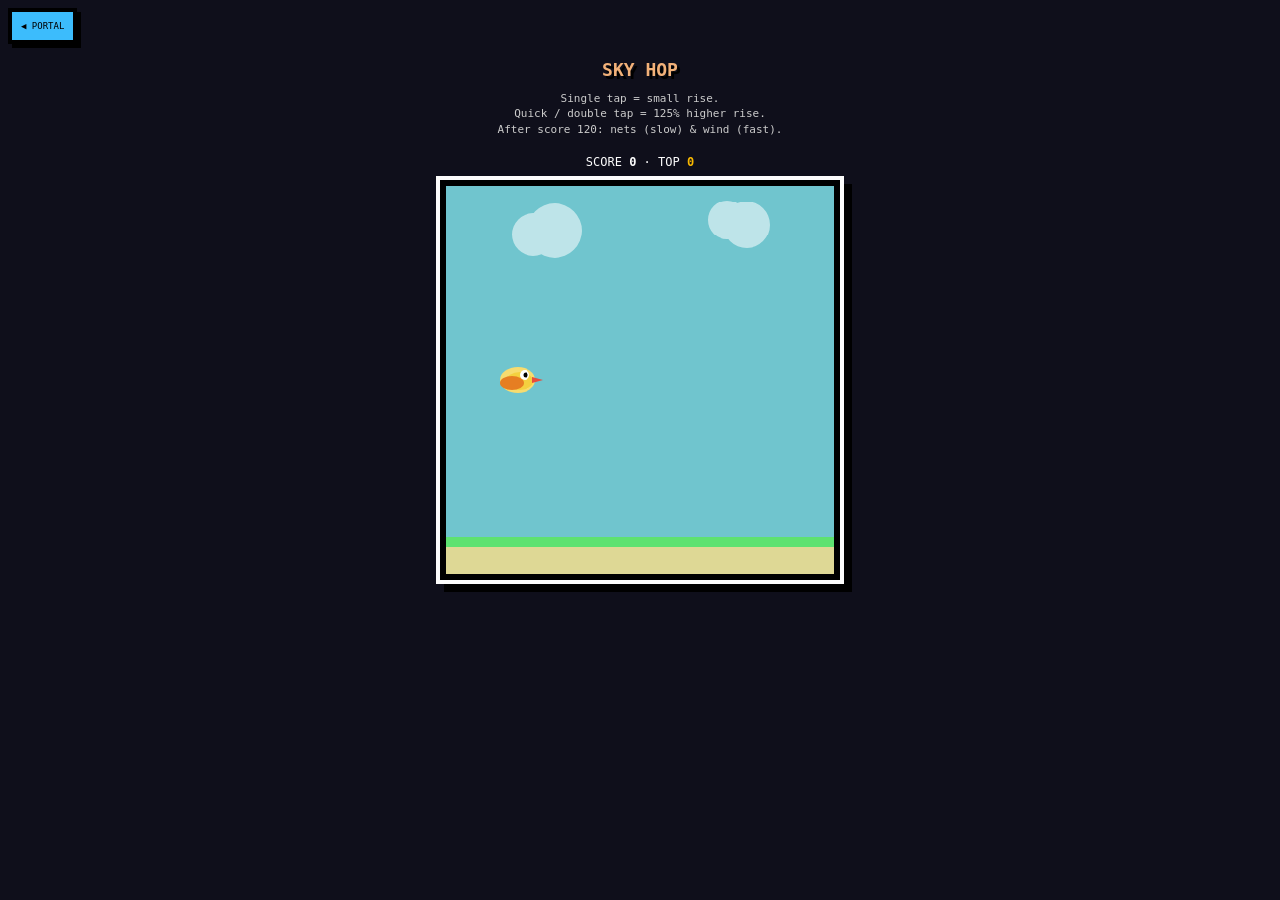
<file: games/skyhop/index.html>
<!doctype html><html lang="en"><head><meta charset="utf-8"><meta name="viewport" content="width=device-width,initial-scale=1,user-scalable=no">
<title>Sky Hop · Mini Game</title><meta name="theme-color" content="#12161f"><link rel="manifest" href="../../manifest.webmanifest"><link rel="icon" href="../../icons/icon-192.png"><link rel="stylesheet" href="../../style.css">
<style>
body{display:flex;flex-direction:column;align-items:center;touch-action:none;-webkit-user-select:none;user-select:none;padding-top:50px;font-family:monospace;overscroll-behavior:none}
h1{margin:6px 0;font-size:18px;color:#f2b179;text-shadow:3px 3px 0 #000}#info{margin:8px 0;font-size:12px}#hint{font-size:11px;color:#ccc;max-width:360px;text-align:center;margin-bottom:8px;line-height:1.4}
#box{position:relative;width:min(calc(100vw - 32px),400px)}canvas{display:block;width:100%;height:auto;aspect-ratio:1;background:#70c5ce;border:6px solid #000;box-shadow:0 0 0 4px #fcfcfc,8px 8px 0 4px #000;touch-action:none}
#over{display:none;position:fixed;inset:0;background:#000c;align-items:center;justify-content:center;flex-direction:column;gap:12px;z-index:20}
#over.show{display:flex}#over .btn{margin:4px}
</style></head><body>
<a class="btn alt tool back" href="../../">◀ PORTAL</a>
<h1>SKY HOP</h1>
<div id="hint">Single tap = small rise.<br>Quick / double tap = 125% higher rise.<br>After score 120: nets (slow) & wind (fast).</div>
<div id="info">SCORE <b id="s">0</b> · TOP <b id="b" style="color:#f8b800">0</b></div>
<div id="box"><canvas id="c" width="400" height="400"></canvas></div>
<div id="over"><h2 style="color:#e40058;text-shadow:3px 3px 0 #000;margin:0;font-size:24px">GAME OVER</h2><div>SCORE <b id="fs" style="color:#f8b800">0</b></div>
<button class="btn" id="again">Play Again</button>
<a class="btn alt" href="../../">◀ Back to Portal</a></div>
<script>
const c=document.getElementById('c'),x=c.getContext('2d');
let AC;
function beep(freq,dur){try{AC=AC||new (window.AudioContext||window.webkitAudioContext)();const o=AC.createOscillator(),g=AC.createGain();o.frequency.value=freq;g.gain.setValueAtTime(0.07,AC.currentTime);g.gain.exponentialRampToValueAtTime(0.001,AC.currentTime+dur);o.connect(g).connect(AC.destination);o.start();o.stop(AC.currentTime+dur);}catch(e){}}
let birdY=200,birdV=0,pipes=[],stars=[],effects=[],score=0,best=+localStorage.skyhopBest||0,running=false,frame=0,wing=0,lastTap=0,speedMod=1,lastTime=0,speedScale=1;
document.getElementById('b').textContent=best;
function reset(){
  birdY=200; birdV=0; pipes=[{x:450,gapY:180,gapH:200}]; stars=[]; effects=[]; score=0; lastTap=0; speedMod=1;
  document.getElementById('s').textContent='0';
  document.getElementById('over').classList.remove('show');
  running=false; frame=0; wing=0; draw();
}
function flap(){
  if(!running){running=true; lastTime=performance.now(); acc=0; requestAnimationFrame(loop);}
  const now=performance.now();
  const isDouble=now-lastTap<280;
  birdV=isDouble?-3.5:-2.8;
  wing=12;
  lastTap=now;
  beep(isDouble?720:520,0.06);
}
function getGap(){
  if(score>=120) return 95;
  return Math.max(95, 200 - Math.floor(score)*0.9);
}
let acc=0;const STEP=1000/120;
function loop(){
  if(!running) return;
  const now=performance.now();
  acc+=Math.min(250,now-lastTime); lastTime=now;
  while(acc>=STEP && running){ update(); acc-=STEP; }
  if(running){ document.getElementById('s').textContent=Math.floor(score); draw(); requestAnimationFrame(loop); }
}
function update(){
  const steps=1;
  birdV+=0.08*steps; birdY+=birdV*steps;
  if(birdV>2.8) birdV=2.8;
  const spd=0.75*speedMod*steps;
  pipes.forEach(p=>p.x-=spd);
  stars.forEach(s=>s.x-=spd);
  effects.forEach(e=>e.x-=spd);
  if(pipes.length && pipes[pipes.length-1].x<140){
    const gapH=getGap();
    pipes.push({x:450,gapY:80+Math.random()*(240-gapH),gapH});
    if(Math.random()<0.45) stars.push({x:450,y:50+Math.random()*300});
    if(score>=120 && Math.random()<0.28){
      effects.push({x:450,type:Math.random()<0.5?'net':'wind',y:60+Math.random()*280});
    }
  }
  if(pipes.length && pipes[0].x<-70) pipes.shift();
  stars=stars.filter(s=>s.x>-20);
  effects=effects.filter(e=>e.x>-30);
  if(wing>0) wing--;
  frame++;
  stars.forEach(s=>{
    const dx=s.x-74, dy=s.y-birdY;
    if(dx*dx+dy*dy<576){ score+=10; s.x=-100; beep(880,0.08); }
  });
  speedMod=1;
  effects.forEach(e=>{
    if(Math.abs(e.x-74)<35 && Math.abs(e.y-birdY)<45){
      speedMod = e.type==='net' ? 0.5 : 1.65;
    }
  });
  const by=birdY;
  if(by<12||by>385||pipes.some(p=>p.x<90&&p.x>30&&(by<p.gapY-p.gapH/2||by>p.gapY+p.gapH/2))){
    running=false;
    beep(220,0.3);
    document.getElementById('fs').textContent=Math.floor(score);
    if(score>best){best=Math.floor(score);localStorage.skyhopBest=best;document.getElementById('b').textContent=best;}
    document.getElementById('over').classList.add('show');
    return;
  }
  score+=0.025;
}
function drawBird(y){
  const angle=Math.max(-0.5,Math.min(0.7,birdV*0.15));
  x.save();
  x.translate(74,y);
  x.rotate(angle);
  x.fillStyle='#f7dc6f';
  x.beginPath(); x.ellipse(0,0,18,13,0,0,Math.PI*2); x.fill();
  x.fillStyle='#f4d03f';
  x.beginPath(); x.ellipse(2,1,14,9,0,0,Math.PI*2); x.fill();
  const w=wing>0?-14:Math.sin(frame*0.25)*8;
  x.fillStyle='#e67e22';
  x.beginPath(); x.ellipse(-6,3,12,7,w*0.08,0,Math.PI*2); x.fill();
  x.fillStyle='#e74c3c';
  x.beginPath(); x.moveTo(15,-3); x.lineTo(26,0); x.lineTo(15,3); x.fill();
  x.fillStyle='#fff'; x.beginPath(); x.arc(7,-5,5,0,Math.PI*2); x.fill();
  x.fillStyle='#000'; x.beginPath(); x.arc(8,-5,2.5,0,Math.PI*2); x.fill();
  x.restore();
}
function drawMetalPipe(x0,y0,w,h){
  if(h<=0) return;
  x.fillStyle='#5d6d7e'; x.fillRect(x0,y0,w,h);
  x.fillStyle='#d5dbdb'; x.fillRect(x0+6,y0,10,h);
  x.fillStyle='#aeb6bf'; x.fillRect(x0+18,y0,8,h);
  x.fillStyle='#2c3e50'; x.fillRect(x0+w-8,y0,8,h);
  x.fillStyle='#1a252f';
  for(let i=25;i<h;i+=45){
    x.beginPath(); x.arc(x0+14,y0+i,3.5,0,Math.PI*2); x.fill();
    x.beginPath(); x.arc(x0+w-14,y0+i,3.5,0,Math.PI*2); x.fill();
  }
}
function draw(){
  x.fillStyle='#70c5ce'; x.fillRect(0,0,400,400);
  x.fillStyle='rgba(255,255,255,0.55)';
  x.beginPath(); x.arc(90,50,22,0,Math.PI*2); x.arc(112,46,28,0,Math.PI*2); x.fill();
  x.beginPath(); x.arc(290,35,20,0,Math.PI*2); x.arc(310,40,24,0,Math.PI*2); x.fill();
  x.fillStyle='#ded895'; x.fillRect(0,372,400,28);
  x.fillStyle='#5ee270'; x.fillRect(0,362,400,10);
  effects.forEach(e=>{
    if(e.type==='net'){
      x.strokeStyle='rgba(200,200,200,0.75)'; x.lineWidth=2;
      for(let i=-20;i<=20;i+=10){
        x.beginPath(); x.moveTo(e.x+i,e.y-25); x.lineTo(e.x+i,e.y+25); x.stroke();
        x.beginPath(); x.moveTo(e.x-25,e.y+i); x.lineTo(e.x+25,e.y+i); x.stroke();
      }
    } else {
      x.fillStyle='rgba(174,214,241,0.7)';
      x.beginPath(); x.moveTo(e.x,e.y); x.lineTo(e.x-22,e.y-7); x.lineTo(e.x-22,e.y+7); x.fill();
    }
  });
  stars.forEach(s=>{
    x.fillStyle='#f1c40f';
    x.beginPath();
    for(let i=0;i<5;i++){
      const a=i*1.256+frame*0.05;
      const r=i%2?10:5;
      x.lineTo(s.x+Math.cos(a)*r,s.y+Math.sin(a)*r);
    }
    x.fill();
  });
  drawBird(birdY);
  pipes.forEach(p=>{
    const half=p.gapH/2;
    drawMetalPipe(p.x,0,52,p.gapY-half);
    drawMetalPipe(p.x,p.gapY+half,52,400-(p.gapY+half));
    x.fillStyle='#85929e';
    x.fillRect(p.x-6,p.gapY-half-10,64,12);
    x.fillRect(p.x-6,p.gapY+half,64,12);
  });
  if(speedMod<0.8){ x.fillStyle='#fff'; x.font='11px monospace'; x.textAlign='center'; x.fillText('NET',200,26); }
  if(speedMod>1.3){ x.fillStyle='#fff'; x.font='11px monospace'; x.textAlign='center'; x.fillText('WIND',200,26); }
}
function handleInput(e){
  if(e) e.preventDefault();
  flap();
}
addEventListener('keydown',e=>{if(e.key===' '||e.key==='ArrowUp'){e.preventDefault();flap();}});
c.addEventListener('pointerdown', handleInput);
document.body.addEventListener('pointerdown', e=>{ if(e.target===c || e.target.closest('#box')) return; handleInput(e); });
document.getElementById('again').onclick=reset;
reset();
</script></body></html>
</file>
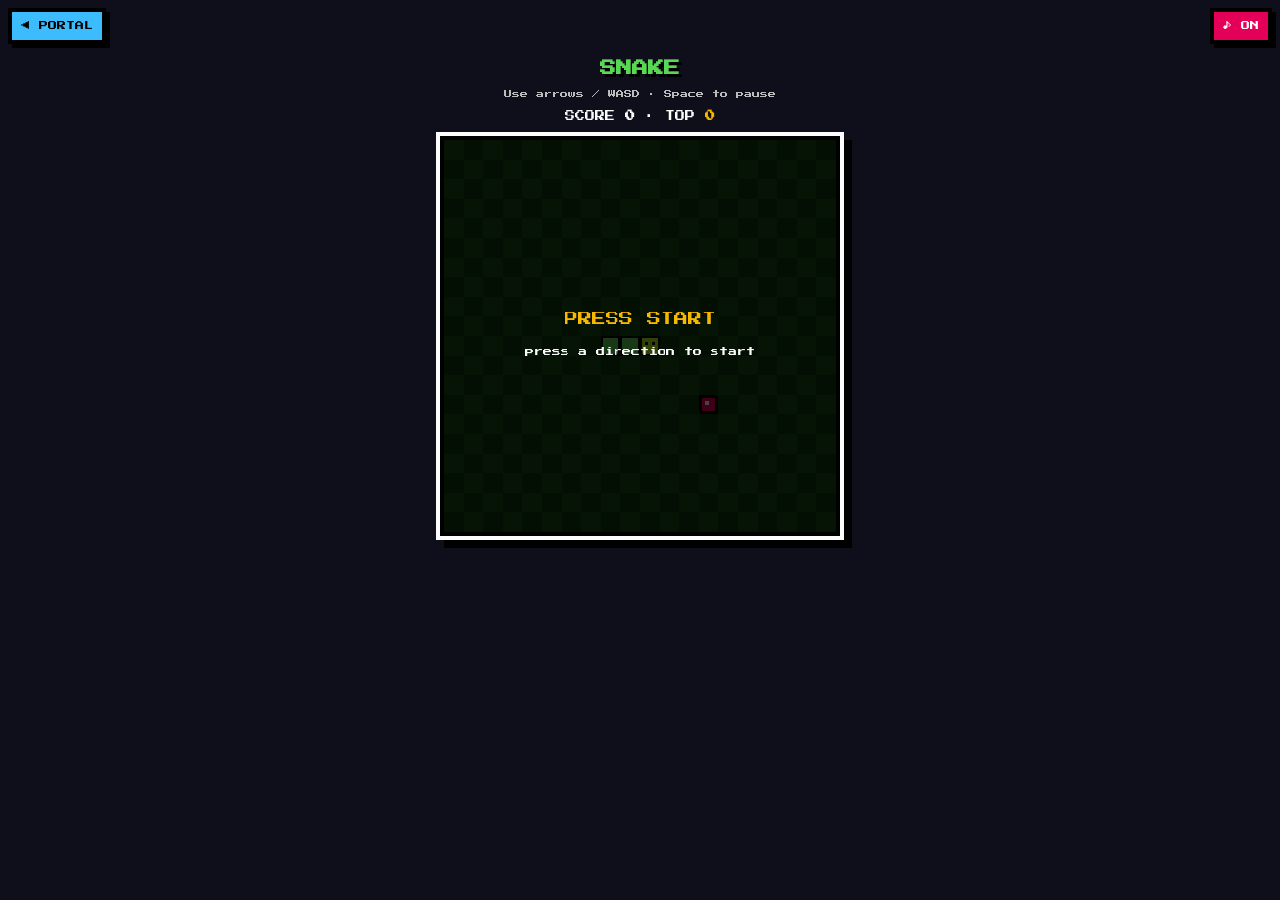
<file: games/snake/index.html>
<!doctype html><html lang="en"><head><meta charset="utf-8"><meta name="viewport" content="width=device-width,initial-scale=1">
<title>Snake · Mini Game</title><meta name="theme-color" content="#12161f"><link rel="manifest" href="../../manifest.webmanifest"><link rel="icon" href="../../icons/icon-192.png"><link rel="stylesheet" href="../../style.css">
<style>
body{display:flex;flex-direction:column;align-items:center;touch-action:none;-webkit-user-select:none;user-select:none;padding-top:50px}
h1{margin:6px 0;font-size:16px;color:#58d854;text-shadow:3px 3px 0 #000}#info{margin:8px 0 12px;font-size:10px}#box{position:relative;width:min(calc(100vw - 32px),400px)}canvas{display:block;box-sizing:border-box;width:100%;height:auto;aspect-ratio:1;background:#0f380f;border:4px solid #000;box-shadow:0 0 0 4px #fcfcfc,8px 8px 0 4px #000}
#pad{display:none;grid-template-columns:repeat(3,64px);gap:6px;margin-top:12px}#pad button{height:56px;font:inherit;font-size:16px;border:4px solid #000;background:#7c7c7c;color:#000;box-shadow:3px 3px 0 #000}#pad button:active{transform:translate(3px,3px);box-shadow:none}
body.touch #pad{display:grid}
#over{display:none;position:fixed;inset:0;z-index:30;background:#000d;flex-direction:column;align-items:center;justify-content:center;gap:10px;padding:16px;text-align:center}
#over.show{display:flex}#adw{width:min(90vw,320px)}
</style></head><body>
<a class="btn alt tool back" href="../../">◀ PORTAL</a><button class="btn tool mute" id="mu">♪ ON</button>
<h1>SNAKE</h1><div id="hint" style="font-size:8px;color:#bcbcbc;max-width:94vw;text-align:center"></div><div id="info">SCORE <b id="s">0</b> · TOP <b id="b" style="color:#f8b800">0</b></div>
<div id="box"><canvas id="c" width="400" height="400"></canvas></div>
<div id="pad"><span></span><button data-d="0,-1">▲</button><span></span><button data-d="-1,0">◄</button><button id="p">⏯</button><button data-d="1,0">►</button><span></span><button data-d="0,1">▼</button></div>
<div id="over"><h2 style="margin:0;font-size:22px;color:#e40058;text-shadow:4px 4px 0 #000">GAME OVER</h2><div>SCORE <b id="fs" style="color:#f8b800">0</b></div>
<button class="btn" id="cont">▶ Watch ad to continue</button><button class="btn alt" id="again">↺ Play again</button><div id="adw"></div></div>
<script src="../../ads.js"></script>
<script>
let AC,mute=localStorage.mute==='1';const MU=()=>mu.textContent=mute?'♪ OFF':'♪ ON';MU();mu.onclick=()=>{mute=!mute;localStorage.mute=mute?'1':'0';MU();mu.blur()};
function beep(seq){if(mute)return;try{AC=AC||new AudioContext();let t=AC.currentTime;for(const[f,d]of seq){const o=AC.createOscillator(),g=AC.createGain();o.type='square';o.frequency.value=f;g.gain.setValueAtTime(.08,t);g.gain.exponentialRampToValueAtTime(.001,t+d);o.connect(g).connect(AC.destination);o.start(t);o.stop(t+d);t+=d}}catch(e){}}
const SFX={eat:[[880,.05],[1320,.07]],die:[[440,.12],[330,.12],[220,.25]],start:[[523,.07],[659,.07],[784,.1]]};

const N=20,S=20,c=document.getElementById('c'),x=c.getContext('2d');
let prev=[],wait,snake,dir,next,food,score,dead,paused,used,best=+localStorage.snakeBest||0;b.textContent=best;
function reset(){snake=[{x:10,y:10},{x:9,y:10},{x:8,y:10}];prev=snake;dir={x:1,y:0};next=dir;score=0;dead=false;paused=false;wait=true;used=false;s.textContent=0;over.classList.remove('show');place()}
function place(){do{food={x:Math.random()*N|0,y:Math.random()*N|0}}while(snake.some(p=>p.x==food.x&&p.y==food.y))}
function turn(dx,dy){if(dead)return;if(wait)beep(SFX.start);wait=false;if(dx==-dir.x&&dy==-dir.y)return;next={x:dx,y:dy}}
function die(){dead=true;beep(SFX.die);navigator.vibrate&&navigator.vibrate(150);if(score>best){best=score;localStorage.snakeBest=best;b.textContent=best}
 fs.textContent=score;cont.style.display=used||!navigator.onLine?'none':'';adw.innerHTML='';Ads.inlineBanner(adw);over.classList.add('show');Ads.gameOver()}
function step(){if(dead||paused||wait)return;dir=next;const h={x:snake[0].x+dir.x,y:snake[0].y+dir.y};
if(h.x<0||h.y<0||h.x>=N||h.y>=N||snake.some(p=>p.x==h.x&&p.y==h.y))return die();
prev=snake.map(p=>({...p}));snake.unshift(h);if(h.x==food.x&&h.y==food.y){score++;s.textContent=score;navigator.vibrate&&navigator.vibrate(20);beep(SFX.eat);place()}else snake.pop()}
again.onclick=reset;
cont.onclick=()=>Ads.rewarded(ok=>{if(!ok)return;used=true;dead=false;wait=true;prev=snake;over.classList.remove('show')});
function draw(f){x.fillStyle='#0f380f';x.fillRect(0,0,400,400);x.fillStyle='#174a17';for(let i=0;i<N;i++)for(let j=(i&1);j<N;j+=2)x.fillRect(i*S,j*S,S,S);
const sq=(px,py,c,k)=>{x.fillStyle='#000';x.fillRect(px,py,S,S);x.fillStyle=c;x.fillRect(px+k,py+k,S-2*k,S-2*k)};
sq(food.x*S,food.y*S,'#e40058',3);x.fillStyle='#fcfcfc';x.fillRect(food.x*S+6,food.y*S+6,4,4);
const pts=snake.map((p,i)=>{const q=prev[i]||p;return[Math.round((q.x+(p.x-q.x)*f)*S),Math.round((q.y+(p.y-q.y)*f)*S)]});
for(let i=pts.length-1;i>=0;i--)sq(pts[i][0],pts[i][1],i?'#58d854':'#b8f818',2);
const h=pts[0];x.fillStyle='#000';x.fillRect(h[0]+5,h[1]+6,3,3);x.fillRect(h[0]+12,h[1]+6,3,3);
if(paused||wait){x.fillStyle='#000b';x.fillRect(0,0,400,400);x.fillStyle='#f8b800';x.font='14px PS2P,monospace';x.textAlign='center';
if(wait&&(performance.now()/500|0)%2==0)x.fillText('PRESS START',200,190);if(paused)x.fillText('PAUSE',200,190);
x.fillStyle='#fcfcfc';x.font='9px PS2P,monospace';if(wait)x.fillText('press a direction to start',200,220)}}
const K={ArrowUp:[0,-1],ArrowDown:[0,1],ArrowLeft:[-1,0],ArrowRight:[1,0],w:[0,-1],s:[0,1],a:[-1,0],d:[1,0]};
addEventListener('keydown',e=>{if(document.querySelector('.modal'))return;if(K[e.key]){e.preventDefault();turn(...K[e.key])}else if(e.key==' '){e.preventDefault();dead?reset():paused=!paused}else if(e.key=='Enter'&&dead)reset()});
document.querySelectorAll('[data-d]').forEach(t=>t.onclick=()=>turn(...t.dataset.d.split(',').map(Number)));p.onclick=()=>paused=!paused;
let sx,sy;document.addEventListener('touchstart',e=>{sx=e.touches[0].clientX;sy=e.touches[0].clientY});
document.addEventListener('touchend',e=>{const dx=e.changedTouches[0].clientX-sx,dy=e.changedTouches[0].clientY-sy;if(Math.abs(dx)+Math.abs(dy)<20)return;Math.abs(dx)>Math.abs(dy)?turn(Math.sign(dx),0):turn(0,Math.sign(dy))});
const touch='ontouchstart' in window||navigator.maxTouchPoints>0;if(touch)document.body.classList.add('touch');
const H=m=>hint.textContent=m;H(touch?'Swipe screen or use buttons to move':'Use arrows / WASD · Space to pause');
let gpPrev='';addEventListener('gamepadconnected',()=>H('🎮 Gamepad connected · D-pad/analog to move, Start to pause'));
function pollPad(){const g=[...(navigator.getGamepads?navigator.getGamepads():[])].find(Boolean);if(!g)return;
const bt=i=>g.buttons[i]&&g.buttons[i].pressed,ax=g.axes[0]||0,ay=g.axes[1]||0;let d='';
if(bt(12)||ay<-.5)d='0,-1';else if(bt(13)||ay>.5)d='0,1';else if(bt(14)||ax<-.5)d='-1,0';else if(bt(15)||ax>.5)d='1,0';else if(bt(9))d='p';
if(d&&d!=gpPrev){d=='p'?(dead?reset():paused=!paused):turn(...d.split(',').map(Number))}gpPrev=d}
const T=110;let last=performance.now(),acc=0;
function loop(now){pollPad();acc+=now-last;last=now;if(acc>500)acc=T;while(acc>=T){acc-=T;prev=snake;step()}draw(dead||paused||wait?1:acc/T);requestAnimationFrame(loop)}
reset();requestAnimationFrame(loop);
</script></body></html>
</file>
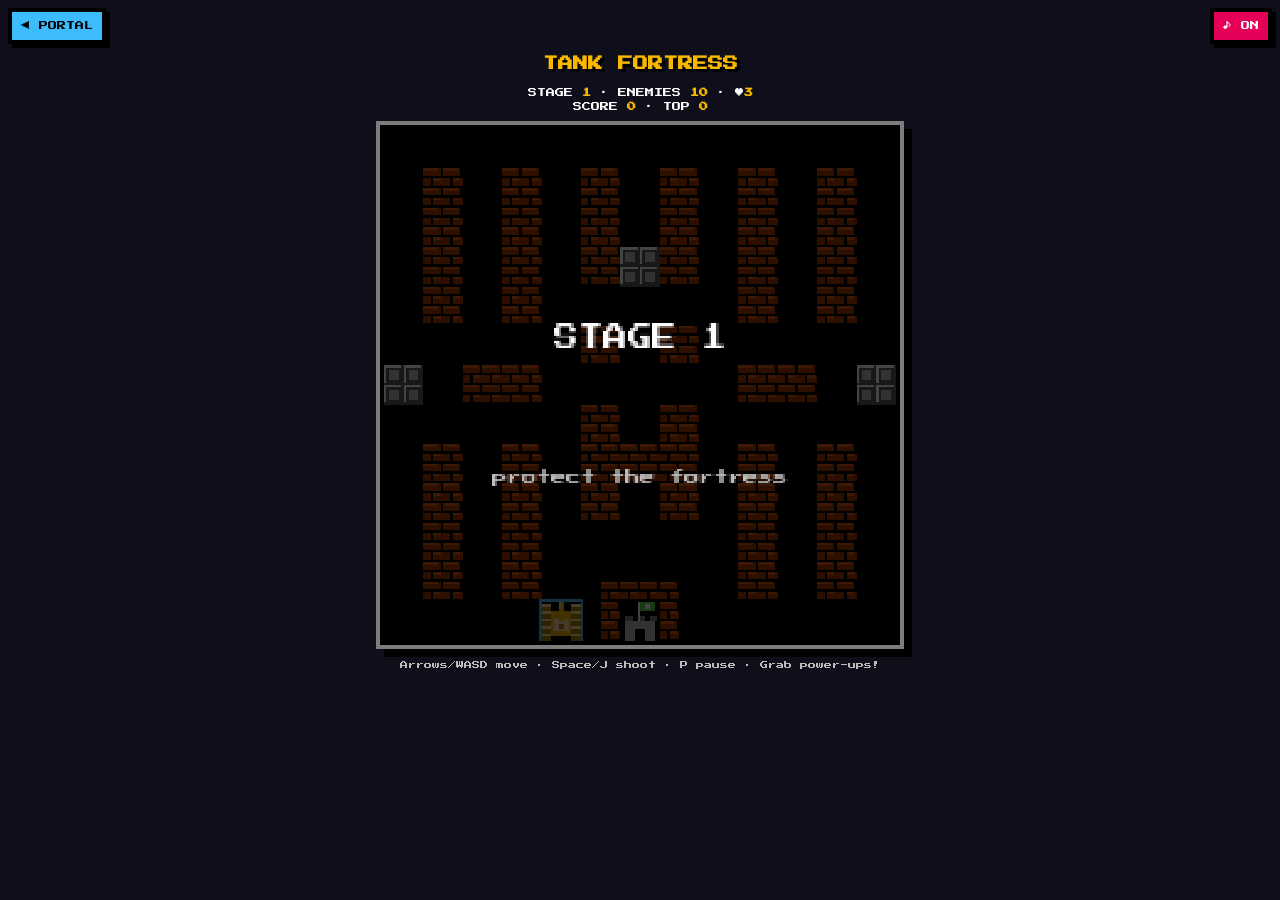
<file: games/tank/index.html>
<!doctype html><html lang="en"><head><meta charset="utf-8"><meta name="viewport" content="width=device-width,initial-scale=1,user-scalable=no">
<title>Tank Fortress · Mini Game</title><meta name="theme-color" content="#e40058"><link rel="manifest" href="../../manifest.webmanifest"><link rel="icon" href="../../icons/icon-192.png"><link rel="stylesheet" href="../../style.css">
<style>
body{display:flex;flex-direction:column;align-items:center;touch-action:none;-webkit-user-select:none;user-select:none;padding-top:48px;overscroll-behavior:none}
h1{margin:4px 0;font-size:15px;color:#f8b800;text-shadow:3px 3px 0 #000}
#hud{font-size:9px;margin:6px 0 10px;text-align:center}#hud b{color:#f8b800}
canvas{display:block;width:min(94vw,62vh,520px);aspect-ratio:1;background:#000;border:4px solid #000;box-shadow:0 0 0 4px #7c7c7c,8px 8px 0 4px #000}
#hint{font-size:8px;color:#bcbcbc;max-width:94vw;text-align:center;margin-top:14px}
#ctl{display:none;width:min(94vw,420px);justify-content:space-between;align-items:center;margin-top:16px}body.touch #ctl{display:flex}body.touch #hint{display:none}
#pad{display:grid;grid-template-columns:repeat(3,52px);grid-template-rows:repeat(3,52px);gap:4px}
#ctl button{font:inherit;border:4px solid #000;background:#7c7c7c;color:#000;box-shadow:3px 3px 0 #000;touch-action:none;padding:0}
#ctl button.on{transform:translate(3px,3px);box-shadow:none;background:#bcbcbc}
#fire{width:96px;height:96px;background:#e40058!important;color:#fcfcfc!important;font-size:12px!important}
#pb{width:52px;height:30px;font-size:8px!important;align-self:start}
#over{display:none;position:fixed;inset:0;z-index:30;background:#000d;flex-direction:column;align-items:center;justify-content:center;gap:10px;padding:16px;text-align:center}
#over.show{display:flex}#adw{width:min(90vw,320px)}
</style></head><body>
<a class="btn alt tool back" href="../../">◀ PORTAL</a><button class="btn tool mute" id="mu">♪ ON</button>
<h1>TANK FORTRESS</h1><div id="hud"></div>
<canvas id="c" width="208" height="208"></canvas>
<div id="hint">Arrows/WASD move · Space/J shoot · P pause · Grab power-ups!</div>
<div id="ctl"><div id="pad"><span></span><button data-d="0">▲</button><span></span><button data-d="3">◄</button><span></span><button data-d="1">►</button><span></span><button data-d="2">▼</button><span></span></div>
<button id="pb">PAUSE</button><button id="fire">FIRE</button></div>
<div id="over"><h2 style="margin:0;font-size:22px;color:#e40058;text-shadow:4px 4px 0 #000">GAME OVER</h2><div id="why" style="font-size:9px;color:#bcbcbc"></div><div>SCORE <b id="fs" style="color:#f8b800">0</b></div>
<button class="btn" id="cont">▶ Watch ad to continue</button><button class="btn alt" id="again">↺ Play again</button><div id="adw"></div></div>
<script src="../../ads.js"></script>
<script>
let AC,mute=localStorage.mute==='1';const MU=()=>mu.textContent=mute?'♪ OFF':'♪ ON';MU();mu.onclick=()=>{mute=!mute;localStorage.mute=mute?'1':'0';MU();mu.blur()};
function beep(seq,type){if(mute)return;try{AC=AC||new AudioContext();let t=AC.currentTime;for(const[f,d]of seq){const o=AC.createOscillator(),g=AC.createGain();o.type=type||'square';o.frequency.value=f;g.gain.setValueAtTime(.07,t);g.gain.exponentialRampToValueAtTime(.001,t+d);o.connect(g).connect(AC.destination);o.start(t);o.stop(t+d);t+=d}}catch(e){}}
const SFX={start:[[392,.08],[523,.08],[659,.08],[784,.15]],shot:[[660,.03],[330,.04]],hit:[[150,.06]],boom:[[200,.06],[120,.08],[70,.15]],die:[[440,.12],[330,.12],[220,.12],[110,.3]],clear:[[523,.1],[659,.1],[784,.1],[1046,.25]],power:[[880,.06],[1046,.08]]};
const STAGES=[['.............','.B.B.B.B.B.B.','.B.B.B.B.B.B.','.B.B.BSB.B.B.','.B.B.....B.B.','.....B.B.....','S.BB.....BB.S','.....B.B.....','.B.B.BBB.B.B.','.B.B.B.B.B.B.','.B.B.....B.B.','.B.B.....B.B.','.............'],['...S...S.....','.B.S...S.BBB.','.B...B...B...','.GGG.B.WWW.B.','.GGG.B.WWW.B.','.....S.......','BB.GG...GG.BB','.....BBB.....','.WW.B...B.WW.','.WW.B.S.B.WW.','...GB...BG...','.B.........B.','.............'],['....S...S....','.SS.BBBBB.SS.','.S.........S.','...GGG.GGG...','.B.GBG.GBG.B.','.B.........B.','WW.S.BBB.S.WW','.B.........B.','.B.BB.S.BB.B.','...B.....B...','.G.B.....B.G.','.G.........G.','.............']];
const W=26,CW=208,DX=[0,1,0,-1],DY=[-1,0,1,0],c=document.getElementById('c'),x=c.getContext('2d');
const COL={pl:['#f8b800','#ac7c00','#fce0a8'],a:['#bcbcbc','#5c5c5c','#fcfcfc'],b:['#e40058','#880014','#f8a8c8']};
const POWER_TYPES=['shield','rapid','speed','base','bomb','life','strong','freeze'];
let map,stage=0,score=0,best=+localStorage.tankBest||0,lives=3,player,enemies=[],bullets=[],booms=[],powers=[],toSpawn,spawnT,spawnI,killed,total,state='wait',used=false,msgT=0,baseDead,hudS='';
let powerMsg='',powerMsgT=0,freezeT=0,baseShieldT=0,rapidT=0,speedT=0,strongT=0;
function setCells(cx,cy,v){for(let i=0;i<4;i++)map[(cy+(i>>1))*W+cx+(i&1)]=v}
function load(n){const L=STAGES[n%STAGES.length];map=new Uint8Array(W*W);
 for(let r=0;r<13;r++)for(let k=0;k<13;k++)setCells(k*2,r*2,{B:1,S:2,W:3,G:4}[L[r][k]]||0);
 for(let r=23;r<26;r++)for(let k=11;k<15;k++)map[r*W+k]=1;
 setCells(12,24,5);setCells(8,24,0);setCells(0,0,0);setCells(12,0,0);setCells(24,0,0);
 total=10+4*Math.min(n,5);toSpawn=total;killed=0;spawnI=0;spawnT=.5;enemies=[];bullets=[];booms=[];powers=[];baseDead=false;freezeT=0;baseShieldT=0;rapidT=0;speedT=0;strongT=0;spawnPlayer()}
function spawnPlayer(){player={x:64,y:192,dir:0,want:0,spd:46,pl:1,shield:2.5,anim:0,cols:COL.pl}}
const cell=(px,py)=>{
 if(px<0||py<0||px>=CW||py>=CW) return -1;
 return map[(py>>3)*W+(px>>3)];
};
const tanks=()=>player?[player,...enemies]:enemies;
const ov=(ax,ay,o)=>Math.abs(ax-o.x)<16&&Math.abs(ay-o.y)<16;
function blocked(t,nx,ny){if(nx<0||ny<0||nx>CW-16||ny>CW-16)return true;
 for(let r=ny>>3;r<=((ny+15)>>3);r++)for(let k=nx>>3;k<=((nx+15)>>3);k++){const v=map[r*W+k];if(v&&v!=4)return true}
 for(const o of tanks())if(o!==t&&!o.spawn&&ov(nx,ny,o)&&!ov(t.x,t.y,o))return true;return false}
function move(t,dir,dt){if(dir!==t.dir){if((dir&1)!==(t.dir&1)){const k=dir&1?'y':'x';t[k]=Math.round(t[k]/8)*8}t.dir=dir}
 const spd=t.pl&&speedT>0?t.spd*1.7:t.spd;
 const s=spd*dt,nx=t.x+DX[dir]*s,ny=t.y+DY[dir]*s;if(blocked(t,nx,ny))return false;t.x=nx;t.y=ny;t.anim+=s;return true}
function shoot(t){if(t.bullet&&!(t.pl&&rapidT>0))return;const b={x:t.x+8+DX[t.dir]*7,y:t.y+8+DY[t.dir]*7,dir:t.dir,spd:t.pl?170:105,own:t,strong:!!(t.pl&&strongT>0)};t.bullet=b;bullets.push(b);if(t.pl)beep(SFX.shot)}
function kill(b){b.dead=true;b.own.bullet=null}
const boom=(bx,by,big)=>booms.push({x:bx,y:by,t:0,big});
function spawnPower(x,y){if(Math.random()<0.35){powers.push({x,y,type:POWER_TYPES[Math.random()*POWER_TYPES.length|0],t:0})}}
function applyPower(type){
 beep(SFX.power); powerMsgT=1.5;
 if(type==='shield'){player.shield=Math.max(player.shield,7);powerMsg='SHIELD'}
 else if(type==='rapid'){rapidT=8;powerMsg='RAPID FIRE'}
 else if(type==='speed'){speedT=8;powerMsg='SPEED'}
 else if(type==='base'){baseShieldT=10;powerMsg='BASE SAFE'}
 else if(type==='bomb'){enemies.forEach(e=>{boom(e.x+8,e.y+8,1);score+=e.pts;killed++});enemies=[];powerMsg='BOMB!'}
 else if(type==='life'){lives++;powerMsg='+LIFE'}
 else if(type==='strong'){strongT=8;powerMsg='STRONG SHOT'}
 else if(type==='freeze'){freezeT=6;powerMsg='FREEZE'}
}
function hitB(b){
 if(b.x<0||b.y<0||b.x>=CW||b.y>=CW){kill(b);boom(b.x,b.y,0);return true}
 const cx = b.x>>3, cy = b.y>>3;
 const v = map[cy*W+cx];
 if(v==2){
  if(b.strong) map[cy*W+cx]=0;
  kill(b); boom(b.x,b.y,0); if(b.own.pl)beep(SFX.hit); return true;
 }
 if(v==1){
  map[cy*W+cx]=0;
  kill(b); boom(b.x,b.y,0); if(b.own.pl)beep(SFX.hit); return true;
 }
 if(v==5 && !baseDead && baseShieldT<=0){
  baseHit(); kill(b); boom(b.x,b.y,0); return true;
 }
 for(const o of bullets) if(o!==b && !o.dead && !!o.own.pl!==!!b.own.pl && Math.abs(o.x-b.x)<5 && Math.abs(o.y-b.y)<5){kill(o);kill(b);return true}
 for(const t of tanks()){
  if(t===b.own || t.spawn) continue;
  if(b.x>=t.x && b.x<=t.x+16 && b.y>=t.y && b.y<=t.y+16){
   if(b.own.pl){
    kill(b); enemies=enemies.filter(e=>e!==t); killed++; score+=t.pts; boom(t.x+8,t.y+8,1); beep(SFX.boom); spawnPower(t.x,t.y); return true;
   }
   if(t.pl){ kill(b); if(t.shield<=0) playerHit(); return true; }
  }
 }
 return false;
}
function playerHit(){boom(player.x+8,player.y+8,1);beep(SFX.boom);lives--;if(lives<=0){player=null;gameOver('All tanks destroyed')}else spawnPlayer()}
function baseHit(){baseDead=true;boom(104,200,1);beep(SFX.boom);gameOver('Fortress destroyed!')}
function pick(e){if(Math.random()<.45){const tg=player&&Math.random()<.4?player:{x:96,y:192};const dx=tg.x-e.x,dy=tg.y-e.y;return Math.abs(dx)>Math.abs(dy)?(dx>0?1:3):(dy>0?2:0)}return[0,1,2,2,3,1,3,2][Math.random()*8|0]}
function update(dt){
 for(const bm of booms)bm.t+=dt;booms=booms.filter(bm=>bm.t<.4);
 if(powerMsgT>0)powerMsgT-=dt;
 if(state=='intro'||state=='clear'){msgT-=dt;if(msgT<=0){if(state=='clear'){stage++;load(stage);state='intro';msgT=1.5}else state='play'}return}
 if(state!='play')return;
 if(freezeT>0)freezeT-=dt;
 if(baseShieldT>0)baseShieldT-=dt;
 if(rapidT>0)rapidT-=dt;
 if(speedT>0)speedT-=dt;
 if(strongT>0)strongT-=dt;
 if(player){player.shield-=dt;const d=inDir();if(d!=null)move(player,d,dt);if(inFire())shoot(player);
  for(let i=powers.length-1;i>=0;i--){const p=powers[i];if(Math.abs(player.x-p.x)<14&&Math.abs(player.y-p.y)<14){applyPower(p.type);powers.splice(i,1)}}}
 spawnT-=dt;if(spawnT<=0&&toSpawn>0&&enemies.length<4){const sx=[96,0,192][spawnI%3];
  if(!tanks().some(o=>ov(sx,0,o))){const f=spawnI%4==3;enemies.push({x:sx,y:0,dir:2,want:2,spd:f?52:30,pts:f?200:100,cols:f?COL.b:COL.a,anim:0,spawn:.7,turnT:1,fireT:1+Math.random()});toSpawn--;spawnI++;spawnT=2.2}else spawnI++}
 for(const e of enemies){if(e.spawn>0){e.spawn=Math.max(0,e.spawn-dt);continue}if(freezeT>0)continue;e.turnT-=dt;e.fireT-=dt;
  if(!move(e,e.want,dt)||e.turnT<=0){e.want=pick(e);e.turnT=1+Math.random()*2.5}
  if(e.fireT<=0){shoot(e);e.fireT=.7+Math.random()*1.5}}
 for(const b of bullets){
  if(b.dead) continue;
  const steps = Math.max(1, Math.ceil(b.spd*dt / 4));
  const st = (b.spd*dt) / steps;
  for(let i=0;i<steps && !b.dead;i++){
   b.x += DX[b.dir]*st;
   b.y += DY[b.dir]*st;
   hitB(b);
  }
 }
 bullets=bullets.filter(b=>!b.dead);
 powers.forEach(p=>p.t+=dt);
 if(state=='play'&&killed>=total&&!enemies.length){state='clear';msgT=2.5;beep(SFX.clear);score+=500}}
function R(c_,a,b,w,h){x.fillStyle=c_;x.fillRect(a,b,w,h)}
function drawMap(bush){const ph=performance.now()/400|0;
 for(let r=0;r<W;r++)for(let k=0;k<W;k++){const v=map[r*W+k],X=k*8,Y=r*8;
  if(bush){if(v==4){R('#00a800',X,Y,8,8);R('#58d854',X+1,Y+1,2,2);R('#58d854',X+5,Y+3,2,2);R('#58d854',X+2,Y+5,2,2);R('#005800',X+4,Y,1,2);R('#005800',X,Y+4,2,1)}continue}
  if(v==1){R('#000',X,Y,8,8);R('#a83800',X,Y,7,3);R('#a83800',X,Y+4,3,3);R('#a83800',X+4,Y+4,4,3);R('#e45c10',X,Y,6,1);R('#e45c10',X+4,Y+4,3,1)}
  else if(v==2){R('#5c5c5c',X,Y,8,8);R('#fcfcfc',X,Y,7,1);R('#fcfcfc',X,Y,1,7);R('#bcbcbc',X+2,Y+2,4,4)}
  else if(v==3){R('#0058f8',X,Y,8,8);const o=((k+r+ph)%4)*2;R('#3cbcfc',X+o,Y+2,2,1);R('#3cbcfc',X+(o+4)%8,Y+5,2,1)}}}
function drawBase(){const X=96,Y=192;if(baseDead){R('#503000',X+1,Y+9,14,7);R('#7c7c7c',X+3,Y+10,4,3);R('#7c7c7c',X+9,Y+12,5,3);return}
 if(baseShieldT>0&&(performance.now()/100|0)%2){x.strokeStyle='#58d854';x.strokeRect(X-2,Y-2,20,20)}
 R('#bcbcbc',X+2,Y+8,12,8);for(let i=0;i<3;i++)R('#7c7c7c',X+2+i*5,Y+6,3,2);R('#000',X+6,Y+11,4,5);R('#fcfcfc',X+7,Y,1,8);R('#58d854',X+8,Y,6,4);R('#fcfcfc',X+10,Y+1,2,2)}
function drawTank(t){if(t.spawn>0){if((t.spawn*12|0)%2){R('#fcfcfc',t.x+6,t.y+1,4,14);R('#fcfcfc',t.x+1,t.y+6,14,4)}return}
 if(t.pl&&t.shield>0&&(performance.now()/90|0)%2){x.strokeStyle='#3cbcfc';x.lineWidth=1;x.strokeRect(Math.round(t.x)-.5,Math.round(t.y)-.5,17,17)}
 x.save();x.translate(Math.round(t.x)+8,Math.round(t.y)+8);x.rotate(t.dir*Math.PI/2);const[m,d,l]=t.cols,a=(t.anim|0)%3;
 R(d,-8,-7,4,15);R(d,4,-7,4,15);for(let i=-7+a;i<8;i+=3){R(l,-8,i,4,1);R(l,4,i,4,1)}
 R(m,-4,-4,8,10);R(l,-3,-1,6,5);R(d,-1,1,2,2);R(m,-1,-8,2,8);R(l,-1,-8,1,3);x.restore()}
function drawPower(p){
 const blink=(p.t*5|0)%2; if(!blink) return;
 const X=Math.round(p.x), Y=Math.round(p.y);
 R('#222',X,Y,16,16);
 R('#fcfcfc',X,Y,16,1); R('#fcfcfc',X,Y,1,16);
 R('#555',X+15,Y,1,16); R('#555',X,Y+15,16,1);
 if(p.type==='shield'){
  R('#3cbcfc',X+3,Y+3,10,10); R('#000',X+5,Y+6,6,5); R('#3cbcfc',X+6,Y+7,4,3);
 } else if(p.type==='rapid'){
  R('#f8b800',X+3,Y+5,2,6); R('#f8b800',X+7,Y+4,2,8); R('#f8b800',X+11,Y+5,2,6);
 } else if(p.type==='speed'){
  R('#58d854',X+2,Y+7,12,2); R('#58d854',X+10,Y+4,3,3); R('#58d854',X+10,Y+9,3,3);
 } else if(p.type==='base'){
  R('#58d854',X+4,Y+7,8,6); R('#f8b800',X+7,Y+3,2,5);
 } else if(p.type==='bomb'){
  R('#e40058',X+5,Y+5,6,6); R('#f8b800',X+7,Y+2,2,3); R('#fcfcfc',X+6,Y+6,2,2);
 } else if(p.type==='life'){
  R('#e40058',X+3,Y+6,4,3); R('#e40058',X+9,Y+6,4,3); R('#e40058',X+5,Y+8,6,3);
 } else if(p.type==='strong'){
  R('#f8b800',X+3,Y+7,10,2); R('#f8b800',X+7,Y+3,2,8); R('#fcfcfc',X+6,Y+6,4,2);
 } else if(p.type==='freeze'){
  R('#3cbcfc',X+7,Y+2,2,12); R('#3cbcfc',X+2,Y+7,12,2); R('#3cbcfc',X+5,Y+5,6,6);
 }
}
function txt(s,y,col,sz){x.fillStyle=col;x.font=(sz||8)+'px PS2P,monospace';x.textAlign='center';x.fillText(s,104,y)}
function draw(){R('#000',0,0,CW,CW);drawMap(0);drawBase();tanks().forEach(drawTank);
 powers.forEach(drawPower);
 for(const b of bullets)R(b.strong?'#f8b800':'#fcfcfc',Math.round(b.x)-1,Math.round(b.y)-1,3,3);drawMap(1);
 for(const bm of booms){const s=Math.max(2,(bm.big?16:7)*Math.sin(bm.t/.4*Math.PI))|0;R('#fcfcfc',bm.x-s/2|0,bm.y-s/2|0,s,s);R('#e40058',bm.x-s/3|0,bm.y-s/3|0,s*2/3|0,s*2/3|0);R('#f8b800',bm.x-s/6|0,bm.y-s/6|0,s/3|0,s/3|0)}
 const blink=(performance.now()/450|0)%2;
 if(state=='wait'){R('#000b',0,0,CW,CW);txt('STAGE '+(stage+1),90,'#fcfcfc',10);if(blink)txt('PRESS START',120,'#f8b800');txt('protect the fortress',145,'#bcbcbc',6)}
 else if(state=='intro'){R('#000b',0,70,CW,50);txt('STAGE '+(stage+1),100,'#fcfcfc',10)}
 else if(state=='pause'){R('#000b',0,0,CW,CW);if(blink)txt('PAUSE',105,'#f8b800',10)}
 else if(state=='clear'){R('#000b',0,70,CW,60);txt('STAGE CLEAR!',98,'#58d854',10);txt('+500',118,'#f8b800')}
 if(powerMsgT>0) txt(powerMsg,30,'#f8b800',8);
 const h=`STAGE <b>${stage+1}</b> · ENEMIES <b>${total-killed}</b> · ♥<b>${Math.max(lives,0)}</b><br>SCORE <b>${score}</b> · TOP <b>${Math.max(best,score)}</b>`;if(h!=hudS)hud.innerHTML=hudS=h}
const keys=[],KM={ArrowUp:0,w:0,ArrowRight:1,d:1,ArrowDown:2,s:2,ArrowLeft:3,a:3};let kFire=false,padDir=null,tFire=false,gpDir=null,gpFire=false,gpPrev={};
const inDir=()=>padDir??gpDir??(keys.length?keys[keys.length-1]:null),inFire=()=>kFire||tFire||gpFire;
function start(){if(state=='wait'){state='play';beep(SFX.start)}}
function pause(){if(state=='play')state='pause';else if(state=='pause')state='play'}
addEventListener('keydown',e=>{if(document.querySelector('.modal'))return;const k=e.key.length==1?e.key.toLowerCase():e.key;
 if(k in KM){e.preventDefault();if(!keys.includes(KM[k]))keys.push(KM[k]);start()}
 else if(k==' '||k=='j'||k=='k'){e.preventDefault();if(state=='over')return;kFire=true;start()}
 else if(k=='p'||k=='Escape')pause();else if(k=='Enter'){state=='over'?restart():start()}});
addEventListener('keyup',e=>{const k=e.key.length==1?e.key.toLowerCase():e.key;if(k in KM)keys.splice(keys.indexOf(KM[k])>>>0,1);if(k==' '||k=='j'||k=='k')kFire=false});
addEventListener('blur',()=>{keys.length=0;kFire=false;if(state=='play')state='pause'});
function hold(el,on,off){el.addEventListener('pointerdown',e=>{e.preventDefault();el.setPointerCapture(e.pointerId);el.classList.add('on');on();start()});
 for(const ev of['pointerup','pointercancel','lostpointercapture'])el.addEventListener(ev,()=>{el.classList.remove('on');off()})}
document.querySelectorAll('[data-d]').forEach(b=>{const d=+b.dataset.d;hold(b,()=>padDir=d,()=>{if(padDir===d)padDir=null})});
hold(fire,()=>tFire=true,()=>tFire=false);pb.onclick=pause;
if('ontouchstart' in window||navigator.maxTouchPoints>0)document.body.classList.add('touch');
addEventListener('gamepadconnected',()=>hint.textContent='🎮 Gamepad: D-pad/analog move · A shoot · Start pause');
function pollPad(){const g=[...(navigator.getGamepads?navigator.getGamepads():[])].find(Boolean);if(!g)return;const bt=i=>!!(g.buttons[i]&&g.buttons[i].pressed),ax=g.axes[0]||0,ay=g.axes[1]||0;
 gpDir=bt(12)||ay<-.5?0:bt(13)||ay>.5?2:bt(14)||ax<-.5?3:bt(15)||ax>.5?1:null;gpFire=bt(0)||bt(1);
 if(gpDir!=null||gpFire)start();if(bt(9)&&!gpPrev[9])state=='over'?restart():pause();gpPrev[9]=bt(9)}
function gameOver(why_){if(state=='over')return;state='over';beep(SFX.die);if(score>best){best=score;localStorage.tankBest=best}
 why.textContent=why_;fs.textContent=score;cont.style.display=used||!navigator.onLine?'none':'';adw.innerHTML='';Ads.inlineBanner(adw);over.classList.add('show');Ads.gameOver()}
function restart(){stage=0;score=0;lives=3;used=false;load(0);state='wait';over.classList.remove('show')}
again.onclick=restart;
cont.onclick=()=>Ads.rewarded(ok=>{if(!ok)return;used=true;lives=Math.max(lives,0)+1;if(baseDead){baseDead=false;setCells(12,24,5)}
 bullets.forEach(kill);bullets=[];if(!player)spawnPlayer();else player.shield=2.5;over.classList.remove('show');state='intro';msgT=1});
window.TB={get s(){return{state,stage,lives,score,killed,total,enemies:enemies.map(e=>[e.x|0,e.y|0,e.spawn>0]),player:player&&[player.x,player.y,player.dir],bullets:bullets.length,bricks:map.filter(v=>v==1).length}},
 clearStage(){killed=total;toSpawn=0;enemies=[]},hitBase:()=>baseHit()};
let last=performance.now();function loop(now){pollPad();update(Math.min(.05,(now-last)/1000));last=now;draw();requestAnimationFrame(loop)}
load(0);requestAnimationFrame(loop);
</script></body></html>
</file>
<file: style.css>
@font-face{font-family:'PS2P';src:url(fonts/PressStart2P.woff2) format('woff2');font-display:swap}
:root{--bg:#0f0f1b;--panel:#1c1c3a;--ink:#fcfcfc;--red:#e40058;--blue:#3cbcfc;--green:#58d854;--yellow:#f8b800;--grey:#7c7c7c;--dark:#000}
*{box-sizing:border-box;border-radius:0!important}
body{margin:0;background:var(--bg);color:var(--ink);font-family:'PS2P',ui-monospace,monospace;font-size:11px;line-height:1.6;image-rendering:pixelated}
img,canvas{image-rendering:pixelated}a{color:inherit;text-decoration:none}
body.crt::after{content:'';position:fixed;inset:0;pointer-events:none;z-index:40;background:repeating-linear-gradient(transparent 0 2px,rgba(0,0,0,.18) 2px 3px)}
.top{display:flex;align-items:center;gap:10px;padding:14px 12px;background:var(--red);border-bottom:4px solid var(--dark);box-shadow:0 4px 0 #a00030}
.top h1{font-size:15px;margin:0;text-shadow:3px 3px 0 var(--dark)}
.wrap{max-width:960px;margin:0 auto;padding:18px 14px 110px}
.blink{color:var(--yellow);text-align:center;margin:6px 0 18px;animation:bl 1s steps(1) infinite}@keyframes bl{50%{opacity:0}}
.grid{display:grid;grid-template-columns:repeat(auto-fill,minmax(160px,1fr));gap:18px}
.card{position:relative;display:block;background:var(--grey);padding:10px 10px 12px;border:4px solid var(--dark);box-shadow:6px 6px 0 var(--dark);clip-path:polygon(0 0,82% 0,82% 8px,100% 8px,100% 100%,0 100%)}
.card:hover,.card:focus{transform:translate(-2px,-2px);box-shadow:8px 8px 0 var(--yellow)}
.card .ic{font-size:40px;text-align:center;background:var(--panel);border:4px solid var(--dark);padding:16px 0;margin-bottom:8px}
.card h3{margin:0 0 6px;font-size:12px;color:var(--dark);text-transform:uppercase}.card p{margin:0;font-size:9px;color:#1a1a1a;line-height:1.7}.card small{font-size:8px;color:#2a2a2a}
.badge{position:absolute;top:18px;right:4px;font-size:8px;padding:3px 5px;background:var(--green);color:var(--dark);border:2px solid var(--dark)}.badge.up{background:var(--blue)}
.btn{display:inline-block;font:inherit;font-size:11px;border:4px solid var(--dark);padding:10px 14px;cursor:pointer;background:var(--red);color:var(--ink);box-shadow:4px 4px 0 var(--dark);text-transform:uppercase}
.btn:active{transform:translate(4px,4px);box-shadow:none}.btn.alt{background:var(--blue);color:var(--dark)}
.tool{position:fixed;top:8px;z-index:20;padding:7px 9px;font-size:9px}.back{left:8px}.mute{right:8px}
#offline{display:none;position:fixed;top:0;left:0;right:0;z-index:50;background:var(--yellow);color:var(--dark);text-align:center;font-size:9px;padding:4px}
body.offline #offline{display:block}body.offline .ad{display:none!important}
.ad{background:#3a3a3a;color:#bcbcbc;border:4px dashed #6a6a6a;display:flex;align-items:center;justify-content:center;font-size:9px}
.ad-bottom{position:fixed;left:0;right:0;bottom:0;height:60px;margin:0 auto;max-width:728px;z-index:10}
.ad-inline{height:60px;margin:12px 0;width:100%}
.modal{position:fixed;inset:0;background:#000d;z-index:60;display:flex;align-items:center;justify-content:center;flex-direction:column;gap:12px}
.modal .ad{width:min(90vw,400px);height:min(60vh,320px);font-size:12px}
</file>
